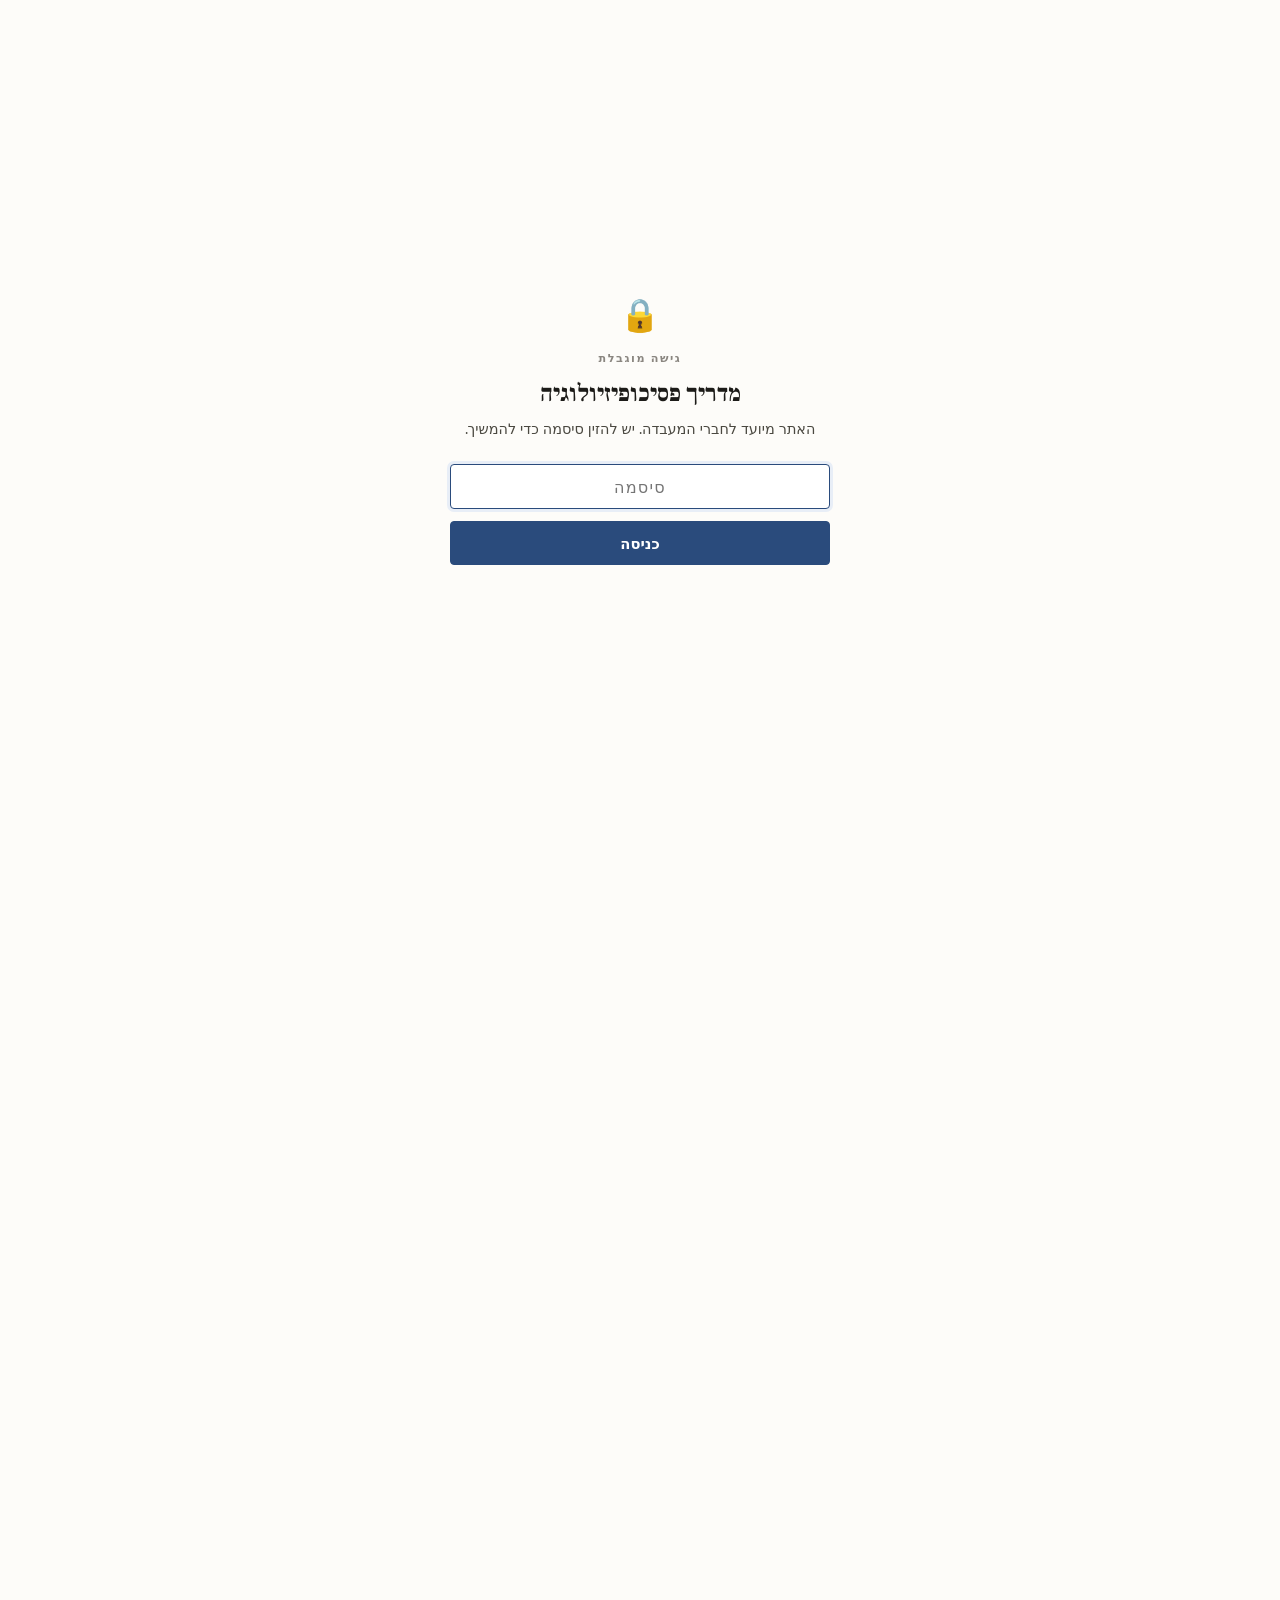
<file: index.html>
<!DOCTYPE html>
<html lang="he" dir="rtl">
<head>
  <meta charset="UTF-8">
  <meta name="viewport" content="width=device-width, initial-scale=1.0">
  <title>מדריך פסיכופיזיולוגיה | מעבדת בר-אילן</title>
  <link rel="preconnect" href="https://fonts.googleapis.com">
  <link rel="preconnect" href="https://fonts.gstatic.com" crossorigin>
  <link href="https://fonts.googleapis.com/css2?family=Frank+Ruhl+Libre:wght@300;400;500;700;900&family=Lato:wght@300;400;700&display=swap" rel="stylesheet">
  <style>
    :root {
      --bg: #FDFCF9; --bg-alt: #F5F3EE;
      --text: #1C1B18; --text-mid: #4A4840; --text-light: #8A8680;
      --accent: #2A4B7C; --accent-subtle: #E8EEF7;
      --border: #E2DDD5;
      --era-1: #8B6B3D; --era-2: #3A6B8A; --era-3: #3D6B54; --era-4: #6B4A8A;
      --font-body: 'Frank Ruhl Libre', Georgia, serif;
      --font-ui: 'Lato', system-ui, sans-serif;
    }
    *, *::before, *::after { box-sizing: border-box; margin: 0; padding: 0; }
    html { scroll-behavior: smooth; }
    body { background: var(--bg); color: var(--text); font-family: var(--font-body); font-size: 18px; line-height: 1.75; -webkit-font-smoothing: antialiased; }

    /* NAV */
    nav { position: sticky; top: 0; background: var(--bg); border-bottom: 1px solid var(--border); height: 58px; display: flex; align-items: center; z-index: 100; }
    .nav-in { max-width: 1100px; width: 100%; margin: 0 auto; padding: 0 32px; display: flex; justify-content: space-between; align-items: center; }
    .logo { font-weight: 700; font-size: 0.88rem; color: var(--text); text-decoration: none; }
    .logo em { color: var(--accent); font-style: normal; }

    /* HERO */
    .hero { max-width: 760px; margin: 80px auto 0; padding: 0 32px 72px; text-align: center; border-bottom: 1px solid var(--border); }
    .hero-tag { font-family: var(--font-ui); font-size: 0.72rem; font-weight: 700; letter-spacing: 0.14em; text-transform: uppercase; color: var(--accent); margin-bottom: 20px; display: block; }
    .hero h1 { font-size: 3rem; font-weight: 900; line-height: 1.15; margin-bottom: 24px; }
    .hero p { font-size: 1.08rem; color: var(--text-mid); max-width: 560px; margin: 0 auto 36px; line-height: 1.8; }
    .hero-cta {
      display: inline-flex; align-items: center; gap: 8px;
      background: var(--accent); color: #fff;
      font-family: var(--font-ui); font-size: 0.88rem; font-weight: 700;
      padding: 12px 26px; border-radius: 3px; text-decoration: none;
      transition: background .2s;
    }
    .hero-cta:hover { background: #1E3659; }

    /* SECTIONS GRID */
    .sections { max-width: 1100px; margin: 0 auto; padding: 72px 32px 100px; }
    .sections-lbl { font-family: var(--font-ui); font-size: 0.7rem; font-weight: 700; letter-spacing: 0.14em; text-transform: uppercase; color: var(--text-light); margin-bottom: 32px; display: block; text-align: center; }
    .cards { display: grid; grid-template-columns: repeat(3, 1fr); gap: 16px; }

    .card {
      background: var(--bg-alt); border: 1px solid var(--border);
      border-radius: 3px; padding: 28px 24px;
      text-decoration: none; color: var(--text);
      transition: border-color .2s, box-shadow .2s;
      display: flex; flex-direction: column;
      position: relative; overflow: hidden;
    }
    .card::before { content: ''; position: absolute; top: 0; right: 0; width: 4px; height: 100%; background: var(--card-color, var(--border)); }
    .card:hover { border-color: var(--accent); box-shadow: 0 2px 12px rgba(42,75,124,.08); }

    .card-num { font-family: var(--font-ui); font-size: 0.7rem; font-weight: 700; letter-spacing: 0.1em; text-transform: uppercase; color: var(--text-light); margin-bottom: 10px; }
    .card h2 { font-size: 1.05rem; font-weight: 700; margin-bottom: 10px; line-height: 1.35; }
    .card p { font-size: 0.85rem; color: var(--text-mid); line-height: 1.65; flex: 1; margin-bottom: 18px; }
    .card-link { font-family: var(--font-ui); font-size: 0.78rem; font-weight: 700; color: var(--accent); }

    /* FUNNEL VISUAL */
    .funnel { max-width: 600px; margin: 0 auto 56px; display: flex; flex-direction: column; align-items: center; gap: 0; }
    .funnel-step {
      width: 100%; padding: 14px 24px;
      background: var(--bg-alt); border: 1px solid var(--border);
      display: flex; align-items: center; gap: 14px;
      font-size: 0.92rem; font-weight: 500;
      border-radius: 3px;
      margin-bottom: 6px;
      text-align: right;
    }
    .funnel-step .f-num { font-family: var(--font-ui); font-size: 0.7rem; font-weight: 700; color: var(--text-light); min-width: 20px; }
    .funnel-arrow { font-size: 1rem; color: var(--text-light); margin: 2px 0; }

    @media (max-width: 800px) {
      .cards { grid-template-columns: 1fr; }
      .hero h1 { font-size: 2.2rem; }
      .quote-band blockquote { font-size: 1.4rem; }
    }

    /* ═══ V2 UPGRADES ═══════════════════════════════════════ */
    /* Hero entrance — fires when the page is unlocked (gate removed) */
    @keyframes v2-rise { from { opacity: 0; transform: translateY(18px); } to { opacity: 1; transform: none; } }
    html:not(.arlab-gate-locked) .hero-tag    { animation: v2-rise .7s cubic-bezier(.22,.61,.36,1) both; }
    html:not(.arlab-gate-locked) .hero h1     { animation: v2-rise .7s cubic-bezier(.22,.61,.36,1) .08s both; }
    html:not(.arlab-gate-locked) .hero p      { animation: v2-rise .7s cubic-bezier(.22,.61,.36,1) .16s both; }
    html:not(.arlab-gate-locked) .hero-signal { animation: v2-rise .7s cubic-bezier(.22,.61,.36,1) .24s both; }
    html:not(.arlab-gate-locked) .hero-cta    { animation: v2-rise .7s cubic-bezier(.22,.61,.36,1) .34s both; }

    /* Living EDA + ECG signal */
    .hero-signal { width: 100%; max-width: 540px; margin: 4px auto 30px; }
    .hero-signal svg { width: 100%; height: auto; display: block; overflow: visible; }
    .sig-base { stroke: var(--border); stroke-width: 1; }
    .sig-eda, .sig-ecg { fill: none; stroke-linecap: round; stroke-linejoin: round; stroke-dasharray: var(--len); stroke-dashoffset: var(--len); }
    .sig-eda { stroke: var(--era-3); stroke-width: 2.4; opacity: .9; }
    .sig-ecg { stroke: var(--accent); stroke-width: 2.4; }
    @keyframes v2-draw { to { stroke-dashoffset: 0; } }
    html:not(.arlab-gate-locked) .sig-eda { animation: v2-draw 2s ease-out .4s forwards; }
    html:not(.arlab-gate-locked) .sig-ecg { animation: v2-draw 2.4s ease-out .5s forwards; }
    .sig-pulse { fill: var(--accent); }
    @keyframes v2-pulse { 0%, 100% { opacity: .3; r: 3; } 50% { opacity: 1; r: 5.5; } }
    html:not(.arlab-gate-locked) .sig-pulse { animation: v2-pulse 1.7s ease-in-out 2.6s infinite; }

    /* Card icons + animated link arrow */
    .card-ico { width: 30px; height: 30px; margin-bottom: 14px; color: var(--card-color, var(--accent)); }
    .card-ico svg { width: 100%; height: 100%; display: block; }
    .card .card-link { display: inline-flex; align-items: center; gap: 5px; }
    .card .ar { display: inline-block; transition: transform .2s ease; }
    .card:hover .ar { transform: translateX(-5px); }
    .card:hover { transform: translateY(-3px); }
    .card { transition: border-color .2s, box-shadow .2s, transform .2s; }

    /* Funnel hover */
    .funnel-step { transition: border-color .2s, background .2s, transform .2s, box-shadow .2s; }
    .funnel-step:hover { border-color: var(--accent); background: var(--accent-subtle); transform: translateX(-5px); box-shadow: 0 2px 10px rgba(42,75,124,.07); }

    /* Pull-quote band */
    .quote-band { max-width: 760px; margin: 0 auto; padding: 60px 32px; text-align: center; border-top: 1px solid var(--border); }
    .quote-band blockquote { font-size: 1.85rem; font-weight: 700; line-height: 1.45; margin: 0 0 14px; }
    .quote-band blockquote .q { color: var(--accent); }
    .quote-band cite { font-family: var(--font-ui); font-style: normal; font-size: .8rem; letter-spacing: .1em; text-transform: uppercase; color: var(--text-light); }

    /* Footer */
    .site-foot { border-top: 1px solid var(--border); background: var(--bg-alt); padding: 34px 32px; text-align: center; font-family: var(--font-ui); font-size: .78rem; line-height: 1.7; color: var(--text-light); }
    .site-foot a { color: var(--accent); text-decoration: none; }
    .site-foot a:hover { text-decoration: underline; }

    @media (prefers-reduced-motion: reduce) {
      .hero-tag, .hero h1, .hero p, .hero-signal, .hero-cta { animation: none !important; }
      .sig-eda, .sig-ecg { stroke-dashoffset: 0 !important; animation: none !important; }
      .sig-pulse { animation: none !important; }
      .funnel-step:hover, .card:hover, .card:hover .ar { transform: none !important; }
    }
  </style>
  <script>try{if(sessionStorage.getItem('arlabAuth')!=='1')document.documentElement.classList.add('arlab-gate-locked')}catch(e){}</script>
  <style>html.arlab-gate-locked{overflow:hidden;background:#FDFCF9}html.arlab-gate-locked body{visibility:hidden}html.arlab-gate-locked #arlab-gate{visibility:visible}</style>
</head>
<body>
<nav>
  <div class="nav-in">
    <a href="./" class="logo">מדריך <em>פסיכופיזיולוגיה</em></a>
  </div>
</nav>

<section class="hero">
  <span class="hero-tag">מעבדה לפסיכופיזיולוגיה · אוניברסיטת בר-אילן</span>
  <h1>הגוף לא שותק<br>כשהנפש עובדת</h1>
  <p>מדריך למדדים פיזיולוגיים בפסיכולוגיה קלינית — מהיסטוריה ותאוריה, דרך EDA ו-RSA, ועד לניתוח נתונים אמיתיים מהמעבדה.</p>
  <div class="hero-signal" role="img" aria-label="איור חי של אות פעילות אלקטרודרמלית (EDA) ואות לב (ECG)">
    <svg viewBox="0 0 560 110" xmlns="http://www.w3.org/2000/svg" aria-hidden="true">
      <line class="sig-base" x1="0" y1="80" x2="560" y2="80"/>
      <path class="sig-eda" style="--len:640" d="M0,34 C46,30 78,22 120,26 C168,30 196,46 246,40 C300,33 332,16 392,26 C452,36 506,30 560,28"/>
      <path class="sig-ecg" style="--len:780" d="M0,80 L70,80 L84,80 L90,74 L96,80 L104,80 L110,86 L116,44 L122,94 L128,74 L138,80 L210,80 L224,80 L230,74 L236,80 L244,80 L250,86 L256,44 L262,94 L268,74 L278,80 L350,80 L364,80 L370,74 L376,80 L384,80 L390,86 L396,44 L402,94 L408,74 L418,80 L560,80"/>
      <circle class="sig-pulse" cx="256" cy="44" r="3"/>
    </svg>
  </div>
  <a href="./intro/" class="hero-cta">התחל מההתחלה →</a>
</section>

<div class="sections">
  <span class="sections-lbl">ששה שלבים — מהכללי לספציפי</span>

  <div class="funnel">
    <div class="funnel-step"><span class="f-num">01</span> <span>רקע והיסטוריה — מה זה פסיכופיזיולוגיה ולמה היא קיימת</span></div>
    <div class="funnel-arrow">↓</div>
    <div class="funnel-step"><span class="f-num">02</span> <span>מפת המדדים — ANS, קטגוריות, ושיקולי בחירה</span></div>
    <div class="funnel-arrow">↓</div>
    <div class="funnel-step"><span class="f-num">03</span> <span>EDA — מדריך מלא: פיזיולוגיה, איסוף, עיבוד וניתוח</span></div>
    <div class="funnel-arrow">↓</div>
    <div class="funnel-step"><span class="f-num">04</span> <span>ECG & RSA — מדריך מלא: R-peaks, HRV, ויסות</span></div>
    <div class="funnel-arrow">↓</div>
    <div class="funnel-step"><span class="f-num">05</span> <span>ניתוח מקרה — נתונים אמיתיים, שלב אחר שלב</span></div>
    <div class="funnel-arrow">↓</div>
    <div class="funnel-step"><span class="f-num">06</span> <span>משאבים — פרוטוקולים, קוד R, קישורים</span></div>
  </div>

  <div class="cards">
    <a href="./intro/" class="card" style="--card-color: var(--era-1)">
      <span class="card-ico" aria-hidden="true"><svg viewBox="0 0 24 24" fill="none" stroke="currentColor" stroke-width="1.6" stroke-linecap="round" stroke-linejoin="round"><path d="M12 6c-2-1.3-4.6-1.8-7-1.5v12c2.4-.3 5 .2 7 1.5 2-1.3 4.6-1.8 7-1.5v-12c-2.4-.3-5 .2-7 1.5z"/><path d="M12 6v12"/></svg></span>
      <div class="card-num">Section 1 · מבוא</div>
      <h2>רקע ועולם המחקר</h2>
      <p>היסטוריה, הגדרות, למה למדוד את הגוף, הקשר לסכמה תרפיה, ואתגרים ומגבלות.</p>
      <span class="card-link">קרא עכשיו <span class="ar">←</span></span>
    </a>
    <a href="./measures/" class="card" style="--card-color: var(--era-2)">
      <span class="card-ico" aria-hidden="true"><svg viewBox="0 0 24 24" fill="none" stroke="currentColor" stroke-width="1.6" stroke-linecap="round" stroke-linejoin="round"><path d="M9 4 3 6v14l6-2 6 2 6-2V4l-6 2-6-2z"/><path d="M9 4v14M15 6v14"/></svg></span>
      <div class="card-num">Section 2 · מדדים</div>
      <h2>מפת המדדים הפיזיולוגיים</h2>
      <p>מערכת העצבים האוטונומית, כרטיסי מדדים אינטראקטיביים, ושיקולי בחירת מדד.</p>
      <span class="card-link">בקרוב</span>
    </a>
    <a href="./eda/" class="card" style="--card-color: var(--era-3)">
      <span class="card-ico" aria-hidden="true"><svg viewBox="0 0 24 24" fill="none" stroke="currentColor" stroke-width="1.6" stroke-linecap="round" stroke-linejoin="round"><path d="M12 3s6 6.6 6 11a6 6 0 0 1-12 0c0-4.4 6-11 6-11z"/><path d="M9.5 13c.6 1.6 2.4 2.4 4 1.9"/></svg></span>
      <div class="card-num">Section 3 · EDA</div>
      <h2>פעילות אלקטרודרמלית</h2>
      <p>בסיס פיזיולוגי, SCL/SCR, פרוטוקול הצבה, עיבוד בR וניתוח — מדריך מלא.</p>
      <span class="card-link">בקרוב</span>
    </a>
    <a href="./ecg-rsa/" class="card" style="--card-color: var(--era-4)">
      <span class="card-ico" aria-hidden="true"><svg viewBox="0 0 24 24" fill="none" stroke="currentColor" stroke-width="1.6" stroke-linecap="round" stroke-linejoin="round"><path d="M12 20S4 14.5 4 9a4.5 4.5 0 0 1 8-2.8A4.5 4.5 0 0 1 20 9c0 .5-.06 1-.18 1.45"/><path d="M11 11h3l1.4-2.4L17.4 14l1.3-2h3.3"/></svg></span>
      <div class="card-num">Section 4 · ECG & RSA</div>
      <h2>קצב לב ו-RSA</h2>
      <p>מה-ECG ל-HRV ל-RSA: R-peaks, polyvagal theory, ויסות, ניתוח בR.</p>
      <span class="card-link">בקרוב</span>
    </a>
    <a href="./case-study/" class="card" style="--card-color: var(--era-1)">
      <span class="card-ico" aria-hidden="true"><svg viewBox="0 0 24 24" fill="none" stroke="currentColor" stroke-width="1.6" stroke-linecap="round" stroke-linejoin="round"><circle cx="10.5" cy="10.5" r="6.5"/><path d="M20.5 20.5 16 16"/><path d="M7.5 11l1.6-2.2 1.6 3 1.6-2.2"/></svg></span>
      <div class="card-num">Section 5 · מקרה</div>
      <h2>ניתוח מקרה: נתונים אמיתיים</h2>
      <p>נתוני EDA ו-RSA אמיתיים מהמעבדה — עיבוד, ויזואליזציה ופרשנות שלב אחר שלב.</p>
      <span class="card-link">בקרוב</span>
    </a>
    <a href="./resources/" class="card" style="--card-color: var(--era-2)">
      <span class="card-ico" aria-hidden="true"><svg viewBox="0 0 24 24" fill="none" stroke="currentColor" stroke-width="1.6" stroke-linecap="round" stroke-linejoin="round"><path d="M3 7a2 2 0 0 1 2-2h3.6l2 2H19a2 2 0 0 1 2 2v8a2 2 0 0 1-2 2H5a2 2 0 0 1-2-2V7z"/><path d="M12 11v5M9.5 13.5h5"/></svg></span>
      <div class="card-num">Section 6 · משאבים</div>
      <h2>פרוטוקולים, קוד ומקורות</h2>
      <p>צ'קליסטים להורדה, R scripts מוכנים, ביבליוגרפיה מוסברת וקישורים חיצוניים.</p>
      <span class="card-link">בקרוב</span>
    </a>
  </div>
</div>

<section class="quote-band">
  <blockquote>הגוף <span class="q">בפעולה</span>, לא הגוף בזיכרון.</blockquote>
  <cite>העיקרון שמנחה את המדריך</cite>
</section>

<footer class="site-foot">
  מדריך פסיכופיזיולוגיה · מעבדה לפסיכופיזיולוגיה, אוניברסיטת בר-אילן<br>
  משאב לימוד פנימי · <a href="./intro/">התחל מההתחלה ←</a>
</footer>

<script src="js/enhance.js"></script>
<script src="js/gate.js"></script>
</body>
</html>
</file>
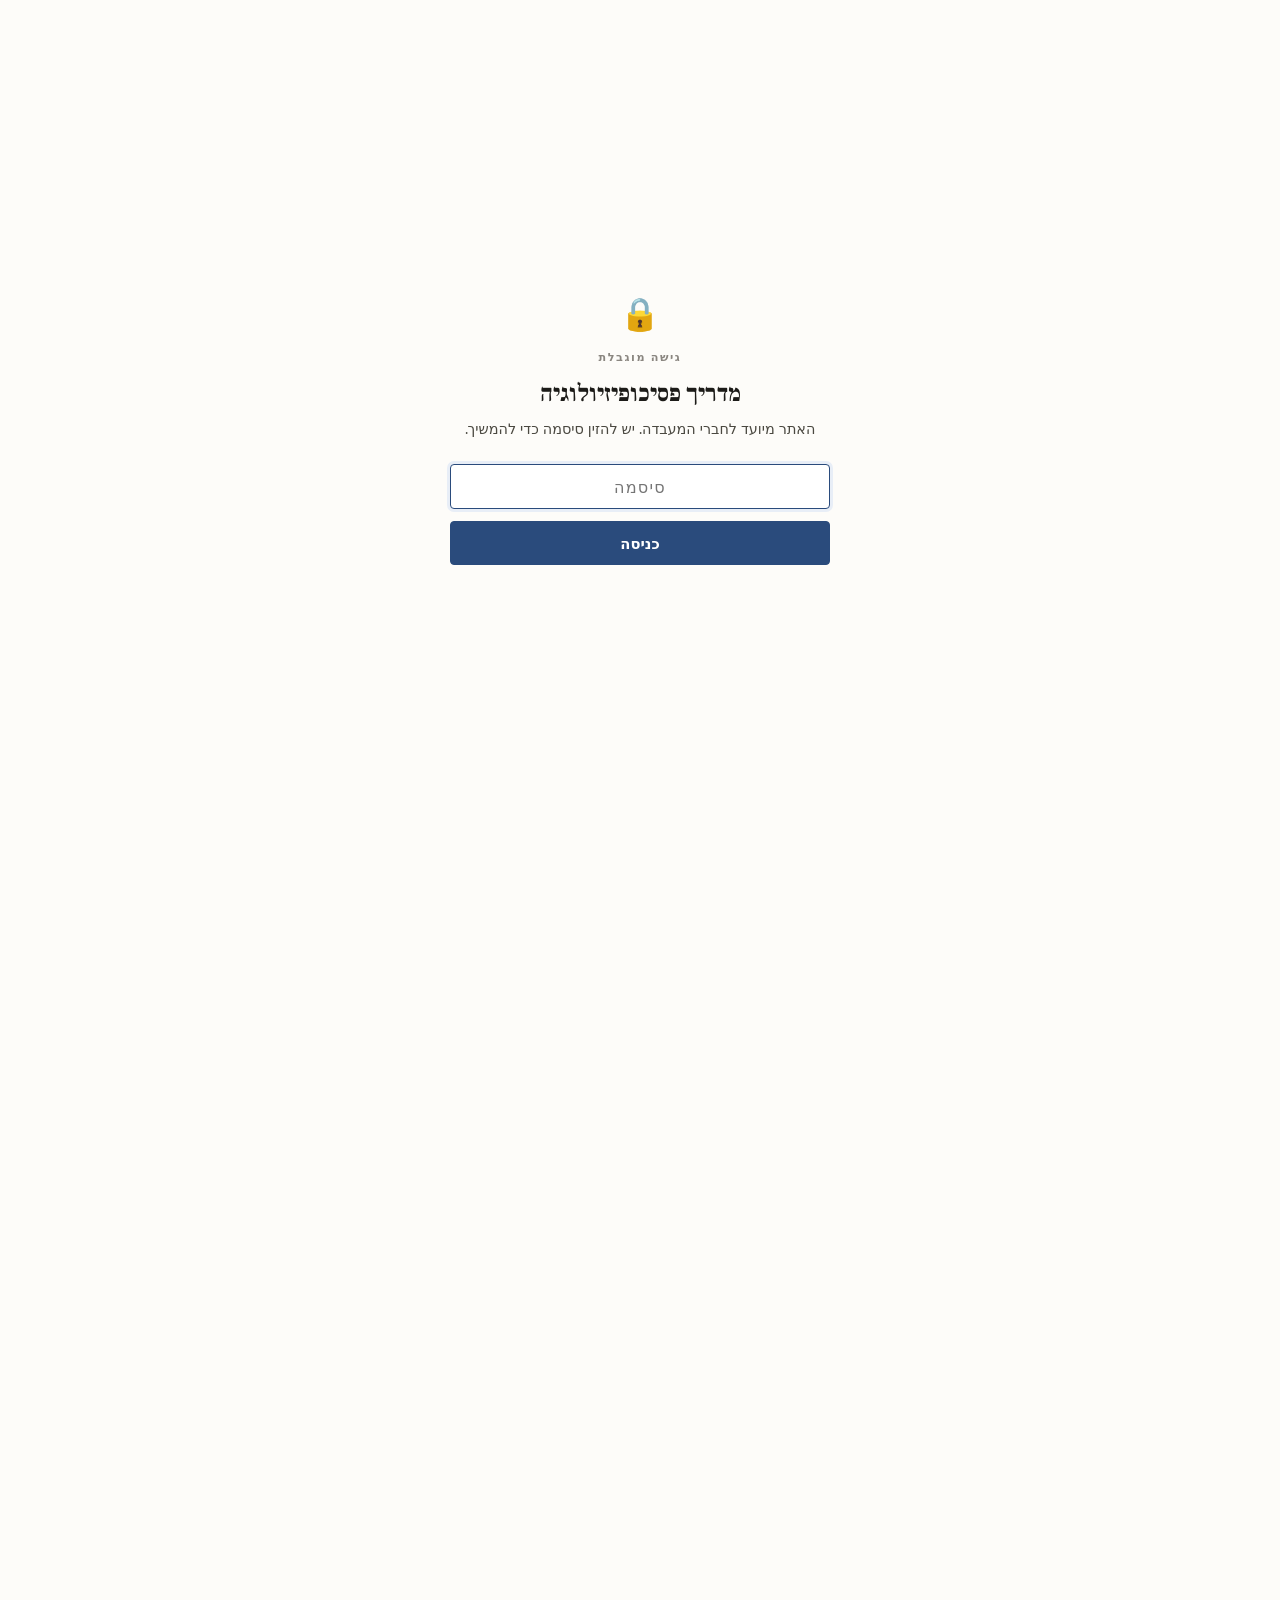
<file: case-study/index.html>
<!DOCTYPE html>
<html lang="he" dir="rtl">
<head>
  <meta charset="UTF-8">
  <meta name="viewport" content="width=device-width, initial-scale=1.0">
  <title>ניתוח מקרה — נתונים אמיתיים | Section 5</title>
  <link rel="preconnect" href="https://fonts.googleapis.com">
  <link rel="preconnect" href="https://fonts.gstatic.com" crossorigin>
  <link href="https://fonts.googleapis.com/css2?family=Frank+Ruhl+Libre:wght@300;400;500;700;900&family=Lato:wght@0,300;0,400;0,700&display=swap" rel="stylesheet">
  <link rel="stylesheet" href="../css/shared.css">
  <style>
    .sk-banner {
      display: flex; align-items: center; gap: 12px;
      background: #FFF6EE; border: 1px solid #DFC49A;
      border-right: 4px solid var(--era-1);
      padding: 14px 20px; border-radius: 0 3px 3px 0;
      margin-bottom: 16px;
    }
    .sk-banner p { font-family: var(--font-ui); font-size: 0.85rem; color: #6A4820; margin: 0; line-height: 1.5; }
    .sk-banner strong { color: #4A2C08; }

    .data-notice {
      background: var(--bg-alt); border: 1px solid var(--border);
      border-radius: 3px; padding: 20px 24px; margin-bottom: 40px;
      font-family: var(--font-ui); font-size: 0.84rem; color: var(--text-mid);
      line-height: 1.65;
    }
    .data-notice strong { color: var(--text); display: block; margin-bottom: 6px; font-size: 0.88rem; }

    .sk-grid { display: flex; flex-direction: column; gap: 14px; margin-bottom: 56px; }
    .sk-card { border: 1.5px dashed var(--border-strong); border-radius: 4px; padding: 22px 24px; background: var(--bg-alt); }
    .sk-card-head { display: flex; align-items: baseline; gap: 12px; margin-bottom: 10px; }
    .sk-num { font-family: var(--font-ui); font-size: 0.72rem; font-weight: 700; color: var(--text-light); background: var(--border); padding: 2px 8px; border-radius: 2px; flex-shrink: 0; }
    .sk-title { font-size: 1.05rem; font-weight: 700; color: var(--text); flex: 1; }
    .sk-badge { font-family: var(--font-ui); font-size: 0.65rem; font-weight: 700; letter-spacing: 0.08em; text-transform: uppercase; color: var(--text-light); border: 1px solid var(--border-strong); padding: 2px 8px; border-radius: 2px; flex-shrink: 0; }
    .sk-desc { font-size: 0.9rem; color: var(--text-mid); margin-bottom: 12px; line-height: 1.65; }
    .sk-topics { list-style: none; padding: 0; display: flex; flex-direction: column; gap: 5px; }
    .sk-topics li { font-family: var(--font-ui); font-size: 0.82rem; color: var(--text-light); padding-right: 14px; position: relative; }
    .sk-topics li::before { content: '·'; position: absolute; right: 0; color: var(--border-strong); }
  </style>
  <script>try{if(sessionStorage.getItem('arlabAuth')!=='1')document.documentElement.classList.add('arlab-gate-locked')}catch(e){}</script>
  <style>html.arlab-gate-locked{overflow:hidden;background:#FDFCF9}html.arlab-gate-locked body{visibility:hidden}html.arlab-gate-locked #arlab-gate{visibility:visible}</style>
</head>
<body>

<nav class="site-nav">
  <div class="nav-inner">
    <a href="../" class="site-title">מדריך <em>פסיכופיזיולוגיה</em></a>
    <ul class="nav-links">
      <li><a href="../intro/">מבוא</a></li>
      <li><a href="../measures/">מדדים</a></li>
      <li><a href="../eda/">EDA</a></li>
      <li><a href="../ecg-rsa/">ECG &amp; RSA</a></li>
      <li><a href="../case-study/" class="here">ניתוח מקרה</a></li>
      <li><a href="../resources/">משאבים</a></li>
    </ul>
  </div>
</nav>
<div id="rp"></div>

<div class="wrap">
  <aside class="sidebar">
    <div class="sidebar-inner">
      <div class="sb-label">בסקשן זה</div>
      <ul class="toc">
        <li><a href="#experiment"><span class="toc-n">5.1</span>הניסוי והנבדק</a></li>
        <li><a href="#eda-raw"><span class="toc-n">5.2</span>EDA — מגולמי לניתוח</a></li>
        <li><a href="#rsa-raw"><span class="toc-n">5.3</span>RSA — מ-IBI לספקטרום</a></li>
        <li><a href="#combined"><span class="toc-n">5.4</span>שילוב המדדים</a></li>
        <li><a href="#conclusion"><span class="toc-n">5.5</span>חזרה לשאלת המחקר</a></li>
      </ul>
      <div class="sec-prog">
        <div class="prog-lbl">Section 5 מתוך 6</div>
        <div class="dots">
          <div class="dot"></div><div class="dot"></div><div class="dot"></div><div class="dot"></div>
          <div class="dot on"></div>
          <div class="dot"></div>
        </div>
      </div>
    </div>
  </aside>

  <main class="content">
    <header class="sec-head">
      <span class="sec-tag">Section 5 · ניתוח מקרה</span>
      <h1>נתונים אמיתיים<br><span style="font-weight:300;font-size:0.75em;">EDA ו-RSA — שלב אחר שלב</span></h1>
      <p class="sec-intro">כאן התיאוריה פוגשת את המציאות. נבדק אמיתי, ניסוי אמיתי — ניתוח מלא של EDA ו-RSA מהאות הגולמי ועד לפרשנות.</p>
    </header>

    <div class="sk-banner">
      <span>🔬</span>
      <p><strong>ממתין לנתונים.</strong> מבנה הסקשן מוכן — יאוכלס בנתונים אמיתיים מהמעבדה כשיהיו זמינים.</p>
    </div>

    <div class="data-notice">
      <strong>מה נדרש למילוי הסקשן הזה</strong>
      קובץ EDA גולמי + קובץ ECG גולמי מניסוי מהמעבדה, לצד תיאור הפרדיגמה (מה הנבדק עשה, מה היו הגירויים, כמה בלוקים). הסקשן יבנה סביב הנתונים האמיתיים — לא נתונים מדומים.
    </div>

    <div class="sk-grid">

      <div class="sk-card" id="experiment">
        <div class="sk-card-head">
          <span class="sk-num">5.1</span>
          <span class="sk-title">הניסוי והנבדק — הקשר ופרדיגמה</span>
          <span class="sk-badge">ממתין לנתונים</span>
        </div>
        <p class="sk-desc">תיאור קצר של הניסוי: מה רצינו לבדוק, מה הנבדק עשה, מה היו הגירויים. ההקשר שמאפשר לפרש את הנתונים.</p>
        <ul class="sk-topics">
          <li>שאלת המחקר של הניסוי הספציפי</li>
          <li>תיאור הפרדיגמה: בלוקים, גירויים, תזמון</li>
          <li>פרטי הנבדק הרלוונטיים (ללא מידע מזהה)</li>
          <li>מה מדדנו ובאיזה ציוד</li>
        </ul>
      </div>

      <div class="sk-card" id="eda-raw">
        <div class="sk-card-head">
          <span class="sk-num">5.2</span>
          <span class="sk-title">EDA — מהאות הגולמי לניתוח</span>
          <span class="sk-badge">ממתין לנתונים</span>
        </div>
        <p class="sk-desc">הנבדק האמיתי: גרף EDA גולמי, תהליך הניקוי, זיהוי הגירויים על האות, וחישוב המדדים — עם הסברים על כל החלטה.</p>
        <ul class="sk-topics">
          <li>גרף: האות הגולמי עם markers לגירויים</li>
          <li>תהליך הניקוי: מה הוצא ולמה</li>
          <li>גרף: האות לאחר עיבוד</li>
          <li>חישוב SCL, SCR count, SCR amplitude לכל בלוק</li>
          <li>הקוד המלא ב-R עם הסבר</li>
        </ul>
      </div>

      <div class="sk-card" id="rsa-raw">
        <div class="sk-card-head">
          <span class="sk-num">5.3</span>
          <span class="sk-title">RSA — מה-IBI לספקטרום</span>
          <span class="sk-badge">ממתין לנתונים</span>
        </div>
        <p class="sk-desc">אותו נבדק: גרף ECG גולמי, R-peak detection, בניית IBI series, ניתוח ספקטרום, וחישוב RSA — עם הסברים על כל שלב.</p>
        <ul class="sk-topics">
          <li>גרף: ECG גולמי עם R-peaks מסומנים</li>
          <li>IBI series: גרף הסדרה הזמנית</li>
          <li>Power spectrum: גרף LF/HF</li>
          <li>ערכי RMSSD ו-HF-HRV לכל בלוק</li>
          <li>הקוד המלא ב-R עם הסבר</li>
        </ul>
      </div>

      <div class="sk-card" id="combined">
        <div class="sk-card-head">
          <span class="sk-num">5.4</span>
          <span class="sk-title">שילוב המדדים — מה כל אחד מוסיף?</span>
          <span class="sk-badge">ממתין לנתונים</span>
        </div>
        <p class="sk-desc">כשיש גם EDA וגם RSA — איך קוראים אותם יחד? מה קורה כשהם מספרים סיפורים שונים? דיון בפרשנות המשולבת.</p>
        <ul class="sk-topics">
          <li>גרף: EDA ו-RSA לאורך הניסוי — ציר זמן משולב</li>
          <li>פרשנות: בלוקים שבהם שניהם עולים — מה זה אומר?</li>
          <li>פרשנות: בלוקים שבהם הם מנוגדים — מה זה אומר?</li>
          <li>מגבלות הפרשנות המשולבת</li>
        </ul>
      </div>

      <div class="sk-card" id="conclusion">
        <div class="sk-card-head">
          <span class="sk-num">5.5</span>
          <span class="sk-title">חזרה לשאלת המחקר</span>
          <span class="sk-badge">ממתין לנתונים</span>
        </div>
        <p class="sk-desc">הנתונים בחזרה לשאלה: מה הנתונים של הנבדק הזה אומרים על השאלה המחקרית? מה ניתן להסיק ומה לא? גשר מהמקרה הבודד לרמת הקבוצה.</p>
        <ul class="sk-topics">
          <li>ענינו על שאלת המחקר? כן / לא / חלקית — ולמה</li>
          <li>מה היה שונה עם נבדקים נוספים?</li>
          <li>מה היינו עושים אחרת בפרוטוקול?</li>
          <li>גשר: מנבדק אחד למחקר מלא</li>
        </ul>
      </div>

    </div>

    <nav class="page-nav">
      <a href="../ecg-rsa/" class="page-nav-btn prev">
        <span class="pn-arrow">→</span>
        <div><div class="pn-dir">Section הקודם</div><div class="pn-title">ECG &amp; RSA</div></div>
      </a>
      <a href="../resources/" class="page-nav-btn">
        <div><div class="pn-dir">Section הבא</div><div class="pn-title">משאבים וכלים</div></div>
        <span class="pn-arrow">←</span>
      </a>
    </nav>
  </main>
</div>

<script>
function onScroll() {
  const h = document.documentElement.scrollHeight - window.innerHeight;
  if (h > 0) document.getElementById('rp').style.transform = `scaleX(${window.scrollY / h})`;
}
window.addEventListener('scroll', onScroll, { passive: true });
</script>
<script src="../js/enhance.js"></script>
<script src="../js/gate.js"></script>
</body>
</html>
</file>
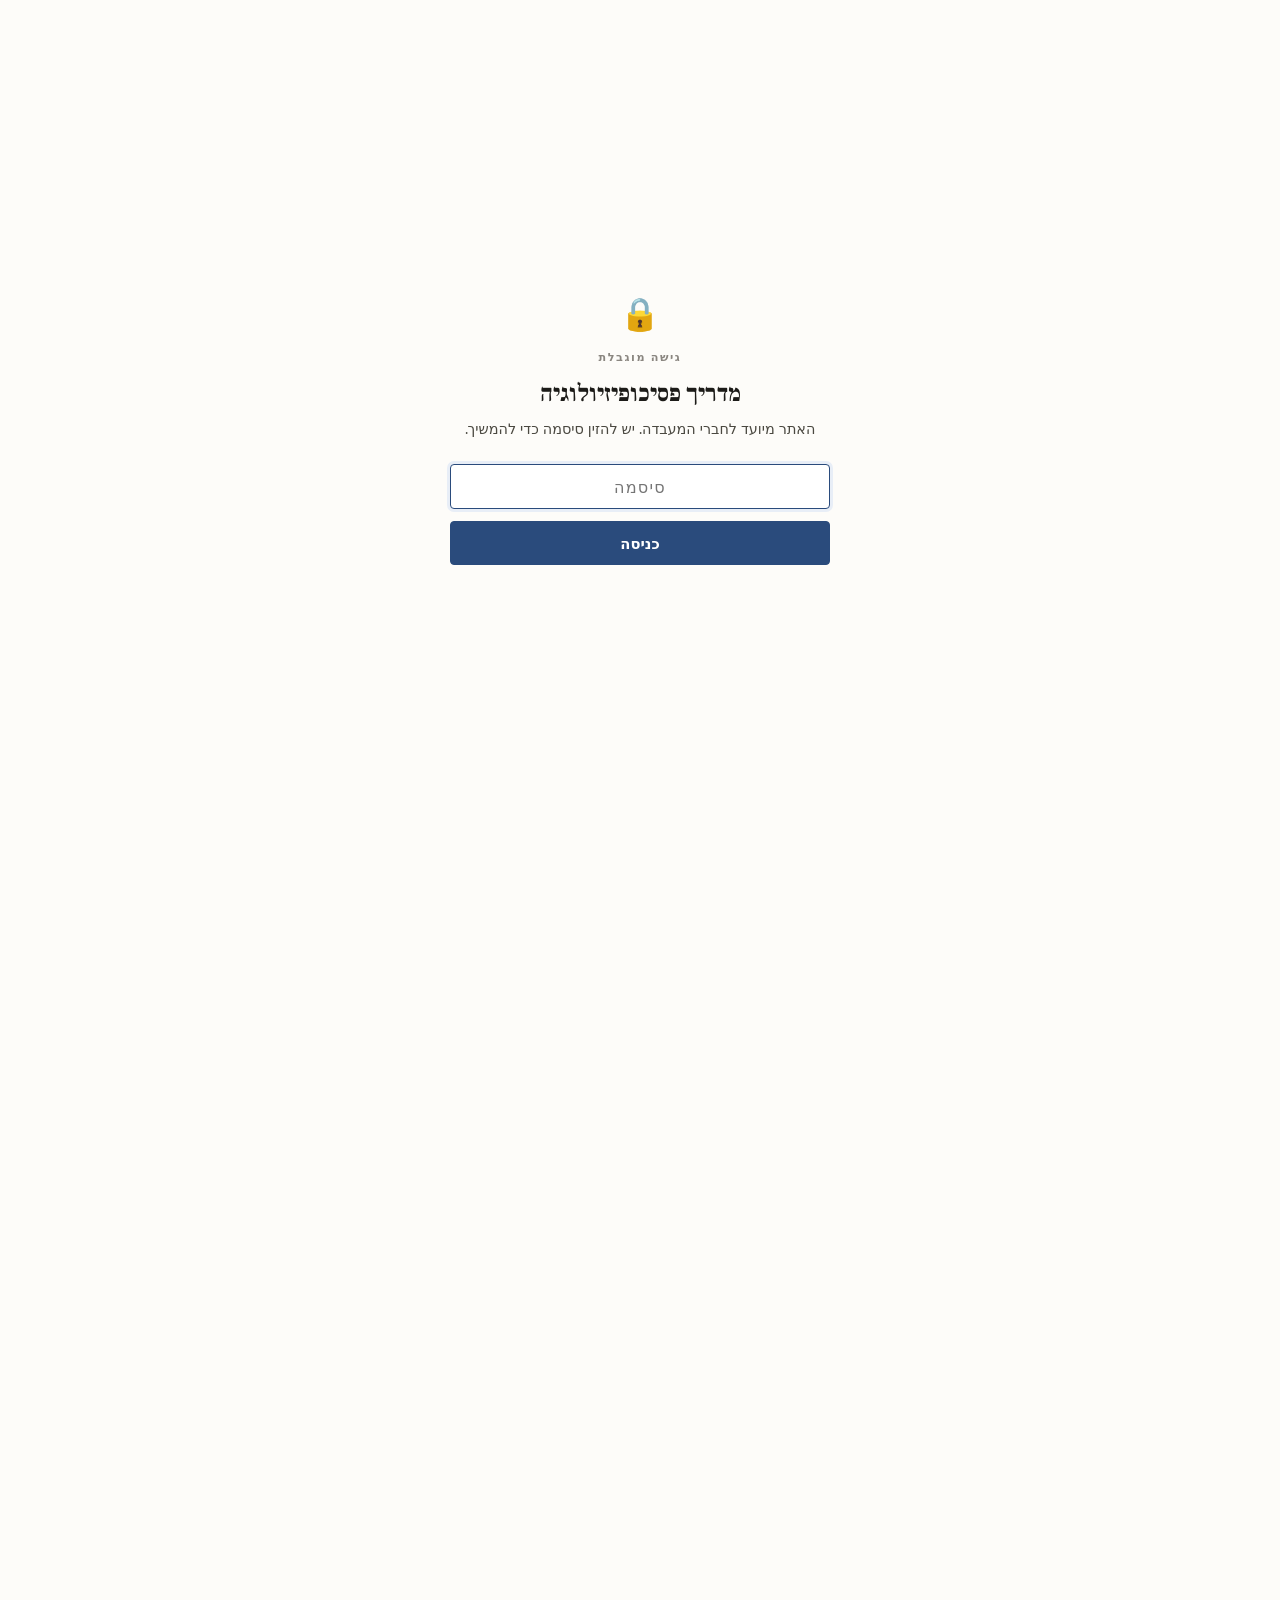
<file: ecg-rsa/index.html>
<!DOCTYPE html>
<html lang="he" dir="rtl">
<head>
  <meta charset="UTF-8">
  <meta name="viewport" content="width=device-width, initial-scale=1.0">
  <title>ECG & RSA — קצב לב וויסות וגלי | Section 4</title>
  <link rel="preconnect" href="https://fonts.googleapis.com">
  <link rel="preconnect" href="https://fonts.gstatic.com" crossorigin>
  <link href="https://fonts.googleapis.com/css2?family=Frank+Ruhl+Libre:wght@300;400;500;700;900&family=Lato:wght@0,300;0,400;0,700&display=swap" rel="stylesheet">
  <link rel="stylesheet" href="../css/shared.css">
  <style>
    .sk-banner {
      display: flex; align-items: center; gap: 12px;
      background: #F3EFF8; border: 1px solid #C5B0D8;
      border-right: 4px solid var(--era-4);
      padding: 14px 20px; border-radius: 0 3px 3px 0;
      margin-bottom: 40px;
    }
    .sk-banner p { font-family: var(--font-ui); font-size: 0.85rem; color: #4A3060; margin: 0; line-height: 1.5; }
    .sk-banner strong { color: #2E1A45; }
    .sk-grid { display: flex; flex-direction: column; gap: 14px; margin-bottom: 56px; }
    .sk-card { border: 1.5px dashed var(--border-strong); border-radius: 4px; padding: 22px 24px; background: var(--bg-alt); }
    .sk-card-head { display: flex; align-items: baseline; gap: 12px; margin-bottom: 10px; }
    .sk-num { font-family: var(--font-ui); font-size: 0.72rem; font-weight: 700; color: var(--text-light); background: var(--border); padding: 2px 8px; border-radius: 2px; flex-shrink: 0; }
    .sk-title { font-size: 1.05rem; font-weight: 700; color: var(--text); flex: 1; }
    .sk-badge { font-family: var(--font-ui); font-size: 0.65rem; font-weight: 700; letter-spacing: 0.08em; text-transform: uppercase; color: var(--text-light); border: 1px solid var(--border-strong); padding: 2px 8px; border-radius: 2px; flex-shrink: 0; }
    .sk-desc { font-size: 0.9rem; color: var(--text-mid); margin-bottom: 12px; line-height: 1.65; }
    .sk-topics { list-style: none; padding: 0; display: flex; flex-direction: column; gap: 5px; }
    .sk-topics li { font-family: var(--font-ui); font-size: 0.82rem; color: var(--text-light); padding-right: 14px; position: relative; }
    .sk-topics li::before { content: '·'; position: absolute; right: 0; color: var(--border-strong); }
  </style>
  <script>try{if(sessionStorage.getItem('arlabAuth')!=='1')document.documentElement.classList.add('arlab-gate-locked')}catch(e){}</script>
  <style>html.arlab-gate-locked{overflow:hidden;background:#FDFCF9}html.arlab-gate-locked body{visibility:hidden}html.arlab-gate-locked #arlab-gate{visibility:visible}</style>
</head>
<body>

<nav class="site-nav">
  <div class="nav-inner">
    <a href="../" class="site-title">מדריך <em>פסיכופיזיולוגיה</em></a>
    <ul class="nav-links">
      <li><a href="../intro/">מבוא</a></li>
      <li><a href="../measures/">מדדים</a></li>
      <li><a href="../eda/">EDA</a></li>
      <li><a href="../ecg-rsa/" class="here">ECG &amp; RSA</a></li>
      <li><a href="../case-study/">ניתוח מקרה</a></li>
      <li><a href="../resources/">משאבים</a></li>
    </ul>
  </div>
</nav>
<div id="rp"></div>

<div class="wrap">
  <aside class="sidebar">
    <div class="sidebar-inner">
      <div class="sb-label">בסקשן זה</div>
      <ul class="toc">
        <li><a href="#vagal"><span class="toc-n">4.1</span>Vagal Tone וויסות</a></li>
        <li><a href="#ecg-signal"><span class="toc-n">4.2</span>אות ה-ECG</a></li>
        <li><a href="#pipeline"><span class="toc-n">4.3</span>מ-ECG ל-RSA</a></li>
        <li><a href="#hrv-vs-rsa"><span class="toc-n">4.4</span>HRV מול RSA</a></li>
        <li><a href="#equipment"><span class="toc-n">4.5</span>ציוד והצבה</a></li>
        <li><a href="#processing"><span class="toc-n">4.6</span>עיבוד ובקרת איכות</a></li>
        <li><a href="#r-code"><span class="toc-n">4.7</span>ניתוח ב-R</a></li>
      </ul>
      <div class="sec-prog">
        <div class="prog-lbl">Section 4 מתוך 6</div>
        <div class="dots">
          <div class="dot"></div><div class="dot"></div><div class="dot"></div>
          <div class="dot on"></div>
          <div class="dot"></div><div class="dot"></div>
        </div>
      </div>
    </div>
  </aside>

  <main class="content">
    <header class="sec-head">
      <span class="sec-tag">Section 4 · ECG &amp; RSA</span>
      <h1>קצב הלב, HRV ו-RSA<br><span style="font-weight:300;font-size:0.75em;">מדריך מלא לוויסות וגלי</span></h1>
      <p class="sec-intro">RSA — שונות קצב הלב בתדר הנשימה — היא מדד המרכזי לפעילות ה-Vagus Nerve ולגמישות הרגשית. מהאות הגולמי ועד לניתוח ב-R.</p>
    </header>

    <div class="sk-banner">
      <span>❤️</span>
      <p><strong>סקשן זה בפיתוח.</strong> המבנה המלא מוכן — תוכן יוחלף לאחר שלב המחקר.</p>
    </div>

    <div class="sk-grid">

      <div class="sk-card" id="vagal">
        <div class="sk-card-head">
          <span class="sk-num">4.1</span>
          <span class="sk-title">Vagal Tone, Polyvagal Theory וויסות רגשי</span>
          <span class="sk-badge">מתוכנן</span>
        </div>
        <p class="sk-desc">הבסיס התיאורטי: מדוע RSA — מדד של ה-Vagus Nerve — הפך למדד המרכזי לויסות רגשי וגמישות אוטונומית. הקשר לסכמה תרפיה ולקשר בין-אישי.</p>
        <ul class="sk-topics">
          <li>Polyvagal Theory: Ventral Vagal, Sympathetic, Dorsal Vagal — סיכום מהיר</li>
          <li>Cardiac Vagal Tone: מה זה אומר ולמה RSA מודד אותו</li>
          <li>RSA כאינדיקטור לגמישות רגשית: Thayer & Lane (2000), Beauchaine (2001)</li>
          <li>RSA בהקשר קליני: חרדה, דיכאון, BPD, ורלוונטיות לסכמה תרפיה</li>
        </ul>
      </div>

      <div class="sk-card" id="ecg-signal">
        <div class="sk-card-head">
          <span class="sk-num">4.2</span>
          <span class="sk-title">אות ה-ECG — P, QRS, T</span>
          <span class="sk-badge">מתוכנן</span>
        </div>
        <p class="sk-desc">קריאת אות ECG: מה כל גל מייצג, מדוע R-peak הוא נקודת הייחוס, ואיך מהאות הגולמי מוצאים את מרווחי הזמן בין פעימות.</p>
        <ul class="sk-topics">
          <li>גל P, קומפלקס QRS, גל T — מה כל אחד מייצג פיזיולוגית</li>
          <li>R-peak: למה זה נקודת הייחוס לחישוב HRV</li>
          <li>IBI (Inter-Beat Interval): מה זה ואיך מחשבים</li>
          <li>ויזואל: ECG נורמלי עם הסברים על כל גל</li>
        </ul>
      </div>

      <div class="sk-card" id="pipeline">
        <div class="sk-card-head">
          <span class="sk-num">4.3</span>
          <span class="sk-title">הצינור האנליטי: מ-ECG ל-IBI ל-HRV ל-RSA</span>
          <span class="sk-badge">מתוכנן</span>
        </div>
        <p class="sk-desc">השלבים מהאות הגולמי ועד למדד RSA: כל שלב, ההיגיון מאחוריו, ומה יכול להשתבש בכל אחד.</p>
        <ul class="sk-topics">
          <li>שלב 1: R-peak detection — שיטות וקריטריוני איכות</li>
          <li>שלב 2: IBI series — בניית סדרת הזמן הבין-פעימתית</li>
          <li>שלב 3: HRV — ניתוח בתחום הזמן (RMSSD, SDNN)</li>
          <li>שלב 4: ניתוח ספקטרום — LF, HF, ו-RSA (HF component)</li>
          <li>ויזואל: דיאגרמת הצינור האנליטי</li>
        </ul>
      </div>

      <div class="sk-card" id="hrv-vs-rsa">
        <div class="sk-card-head">
          <span class="sk-num">4.4</span>
          <span class="sk-title">HRV מול RSA — מה ההבדל ומתי כל אחד?</span>
          <span class="sk-badge">מתוכנן</span>
        </div>
        <p class="sk-desc">בלבול נפוץ: HRV ו-RSA לא אותו דבר. מתי משתמשים ב-RMSSD? מתי ב-HF-HRV? מה הקשר לנשימה ולמה היא confound קריטי?</p>
        <ul class="sk-topics">
          <li>HRV (כללי) vs. RSA (ספציפי לתדר הנשימה): ההבחנה</li>
          <li>RMSSD: מדד זמן פשוט שמתאם גבוה עם RSA — מתי לשתמש</li>
          <li>HF-HRV: המדד הספקטרלי — יתרונות וחסרונות</li>
          <li>נשימה כ-confound: למה חשוב לשלוט בקצב הנשימה בפרוטוקול</li>
        </ul>
      </div>

      <div class="sk-card" id="equipment">
        <div class="sk-card-head">
          <span class="sk-num">4.5</span>
          <span class="sk-title">ציוד, הצבת אלקטרודות ו-Confounds</span>
          <span class="sk-badge">מתוכנן</span>
        </div>
        <p class="sk-desc">ECG מדיד בשיטות שונות (חזה, שורש יד, אצבע). ההבדלים בין מכשירים, הנחיות הצבה מעשיות, ומה לשלוט בו בפרוטוקול.</p>
        <ul class="sk-topics">
          <li>מכשירים: Shimmer ECG, BIOPAC, E4 (PPG בלבד) — מה ההבדלים</li>
          <li>Lead configurations: Einthoven Lead I, II, III — מתי כל אחד</li>
          <li>הכנת עור: גילוח, ניקוי, סוג ג'ל — פרוטוקול מעשי</li>
          <li>Confounds קריטיים: נשימה, תנועה, קפאין, מחזור שינה</li>
        </ul>
      </div>

      <div class="sk-card" id="processing">
        <div class="sk-card-head">
          <span class="sk-num">4.6</span>
          <span class="sk-title">עיבוד ובקרת איכות</span>
          <span class="sk-badge">מתוכנן</span>
        </div>
        <p class="sk-desc">ניקוי אות ECG, זיהוי R-peaks שגויים (ectopic beats), interpolation, וקביעת חלונות ניתוח — מה מקובל ומה שנוי במחלוקת.</p>
        <ul class="sk-topics">
          <li>זיהוי R-peaks: pan-tompkins ואלגוריתמים אחרים</li>
          <li>Ectopic beats: זיהוי ותיקון — שיטות שונות</li>
          <li>Interpolation: מתי מותר ומתי פוסל</li>
          <li>Window length: כמה זמן צריך לחישוב RSA אמין?</li>
        </ul>
      </div>

      <div class="sk-card" id="r-code">
        <div class="sk-card-head">
          <span class="sk-num">4.7</span>
          <span class="sk-title">ניתוח ב-R — קוד מוסבר שלב אחר שלב</span>
          <span class="sk-badge">מתוכנן</span>
        </div>
        <p class="sk-desc">קוד R מלא מטעינת קובץ ECG גולמי ועד לחישוב RMSSD, HF-HRV, ו-RSA. כל שורה מוסברת. מבוסס על חבילת RHRV ועל tidyverse.</p>
        <ul class="sk-topics">
          <li>ייבוא נתונים מ-Shimmer / BIOPAC / E4</li>
          <li>R-peak detection עם RHRV</li>
          <li>חישוב: RMSSD, SDNN, HF-HRV, RSA</li>
          <li>ויזואליזציה: IBI series, power spectrum, ggplot2</li>
          <li>📥 קובץ .R להורדה (יתווסף)</li>
        </ul>
      </div>

    </div>

    <nav class="page-nav">
      <a href="../eda/" class="page-nav-btn prev">
        <span class="pn-arrow">→</span>
        <div><div class="pn-dir">Section הקודם</div><div class="pn-title">EDA — פעילות אלקטרודרמלית</div></div>
      </a>
      <a href="../case-study/" class="page-nav-btn">
        <div><div class="pn-dir">Section הבא</div><div class="pn-title">ניתוח מקרה</div></div>
        <span class="pn-arrow">←</span>
      </a>
    </nav>
  </main>
</div>

<script>
function onScroll() {
  const h = document.documentElement.scrollHeight - window.innerHeight;
  if (h > 0) document.getElementById('rp').style.transform = `scaleX(${window.scrollY / h})`;
}
window.addEventListener('scroll', onScroll, { passive: true });
</script>
<script src="../js/enhance.js"></script>
<script src="../js/gate.js"></script>
</body>
</html>
</file>
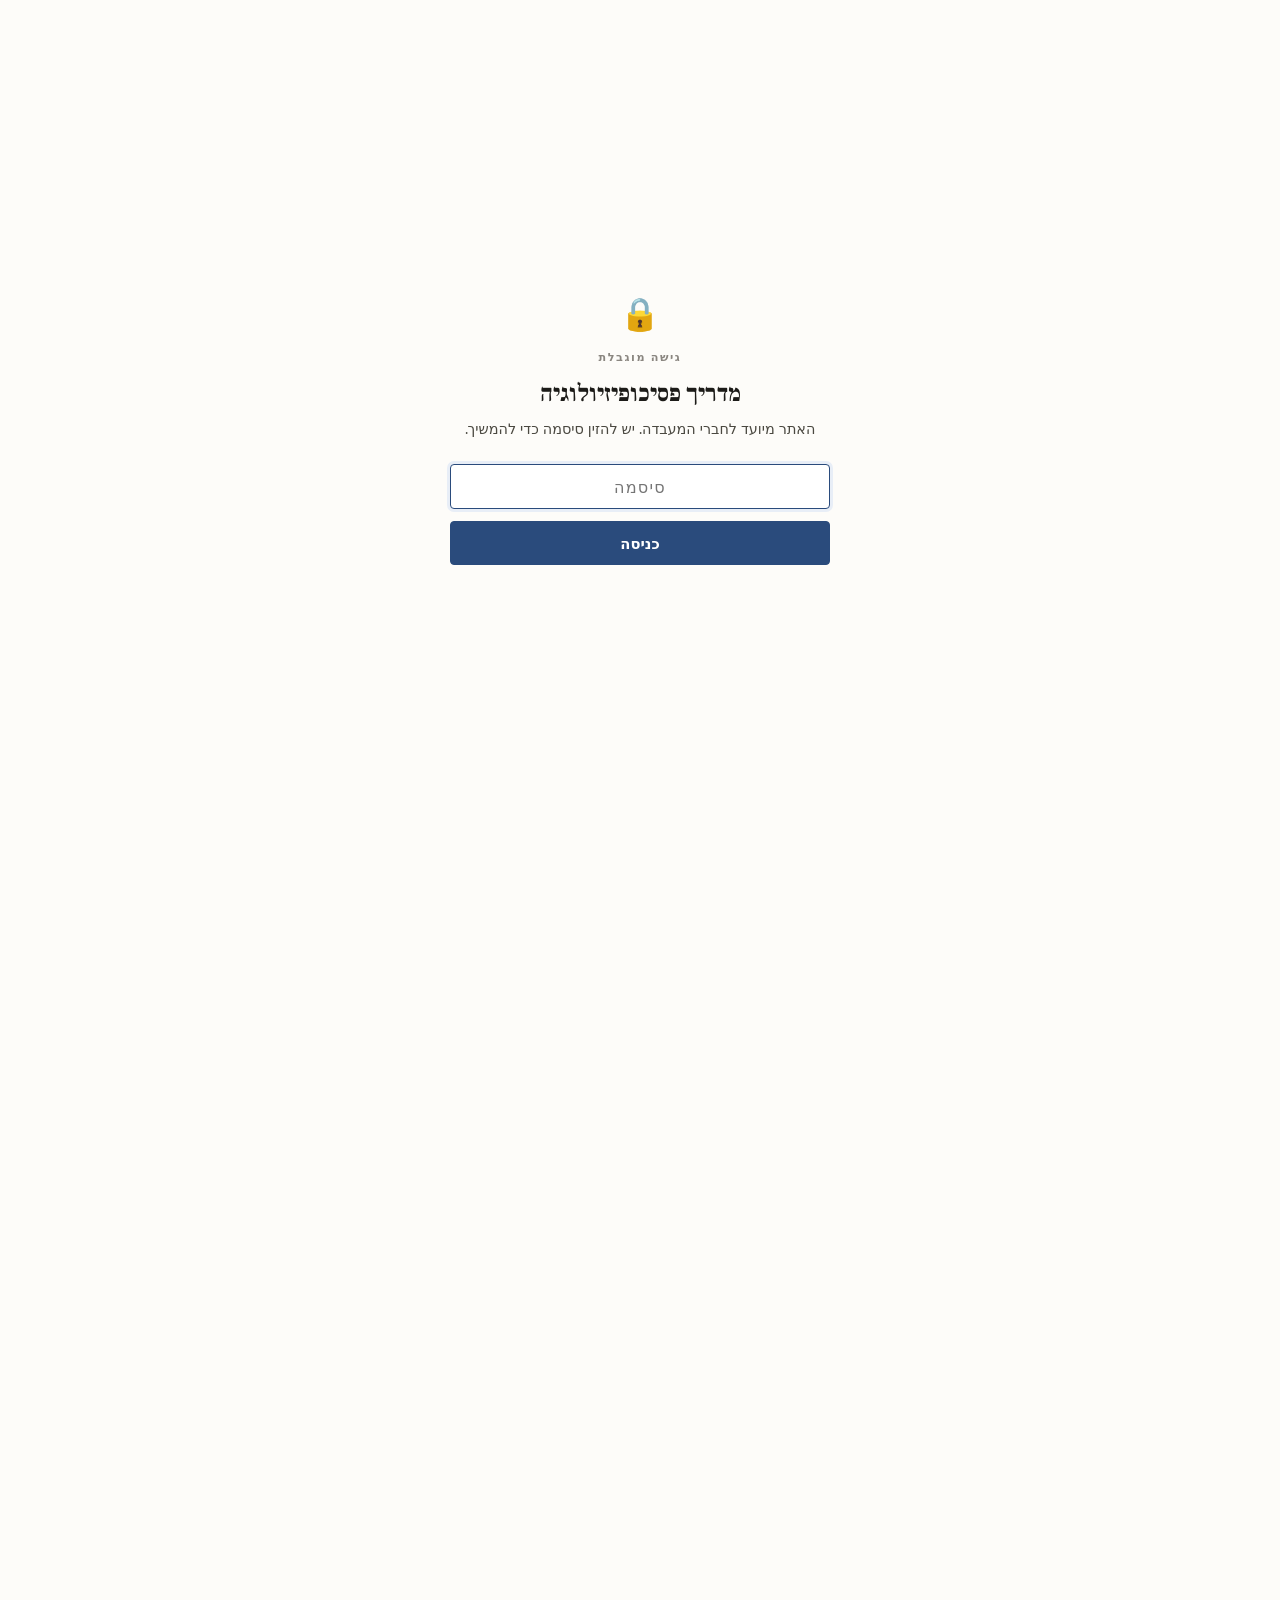
<file: eda/index.html>
<!DOCTYPE html>
<html lang="he" dir="rtl">
<head>
  <meta charset="UTF-8">
  <meta name="viewport" content="width=device-width, initial-scale=1.0">
  <title>EDA — פעילות אלקטרודרמלית | Section 3</title>
  <link rel="preconnect" href="https://fonts.googleapis.com">
  <link rel="preconnect" href="https://fonts.gstatic.com" crossorigin>
  <link href="https://fonts.googleapis.com/css2?family=Frank+Ruhl+Libre:wght@300;400;500;700;900&family=Lato:wght@0,300;0,400;0,700&display=swap" rel="stylesheet">
  <link rel="stylesheet" href="../css/shared.css">
  <style>
    .sk-banner {
      display: flex; align-items: center; gap: 12px;
      background: #EDF4EF; border: 1px solid #B0CFB8;
      border-right: 4px solid var(--era-3);
      padding: 14px 20px; border-radius: 0 3px 3px 0;
      margin-bottom: 40px;
    }
    .sk-banner-icon { font-size: 1.1rem; }
    .sk-banner p { font-family: var(--font-ui); font-size: 0.85rem; color: #2E5A3A; margin: 0; line-height: 1.5; }
    .sk-banner strong { color: #1E3A28; }
    .sk-grid { display: flex; flex-direction: column; gap: 14px; margin-bottom: 56px; }
    .sk-card {
      border: 1.5px dashed var(--border-strong);
      border-radius: 4px; padding: 22px 24px;
      background: var(--bg-alt); position: relative;
    }
    .sk-card-head { display: flex; align-items: baseline; gap: 12px; margin-bottom: 10px; }
    .sk-num {
      font-family: var(--font-ui); font-size: 0.72rem;
      font-weight: 700; color: var(--text-light);
      background: var(--border); padding: 2px 8px; border-radius: 2px; flex-shrink: 0;
    }
    .sk-title { font-size: 1.05rem; font-weight: 700; color: var(--text); flex: 1; }
    .sk-badge {
      font-family: var(--font-ui); font-size: 0.65rem; font-weight: 700;
      letter-spacing: 0.08em; text-transform: uppercase;
      color: var(--text-light); border: 1px solid var(--border-strong);
      padding: 2px 8px; border-radius: 2px; flex-shrink: 0;
    }
    .sk-desc { font-size: 0.9rem; color: var(--text-mid); margin-bottom: 12px; line-height: 1.65; }
    .sk-topics { list-style: none; padding: 0; display: flex; flex-direction: column; gap: 5px; }
    .sk-topics li {
      font-family: var(--font-ui); font-size: 0.82rem;
      color: var(--text-light); padding-right: 14px; position: relative;
    }
    .sk-topics li::before { content: '·'; position: absolute; right: 0; color: var(--border-strong); }
  </style>
  <script>try{if(sessionStorage.getItem('arlabAuth')!=='1')document.documentElement.classList.add('arlab-gate-locked')}catch(e){}</script>
  <style>html.arlab-gate-locked{overflow:hidden;background:#FDFCF9}html.arlab-gate-locked body{visibility:hidden}html.arlab-gate-locked #arlab-gate{visibility:visible}</style>
</head>
<body>

<nav class="site-nav">
  <div class="nav-inner">
    <a href="../" class="site-title">מדריך <em>פסיכופיזיולוגיה</em></a>
    <ul class="nav-links">
      <li><a href="../intro/">מבוא</a></li>
      <li><a href="../measures/">מדדים</a></li>
      <li><a href="../eda/" class="here">EDA</a></li>
      <li><a href="../ecg-rsa/">ECG &amp; RSA</a></li>
      <li><a href="../case-study/">ניתוח מקרה</a></li>
      <li><a href="../resources/">משאבים</a></li>
    </ul>
  </div>
</nav>

<div id="rp"></div>

<div class="wrap">
  <aside class="sidebar">
    <div class="sidebar-inner">
      <div class="sb-label">בסקשן זה</div>
      <ul class="toc">
        <li><a href="#physiology"><span class="toc-n">3.1</span>הבסיס הפיזיולוגי</a></li>
        <li><a href="#components"><span class="toc-n">3.2</span>רכיבי האות — SCL, SCR</a></li>
        <li><a href="#equipment"><span class="toc-n">3.3</span>ציוד ופרוטוקול הצבה</a></li>
        <li><a href="#processing"><span class="toc-n">3.4</span>עיבוד ובקרת איכות</a></li>
        <li><a href="#metrics"><span class="toc-n">3.5</span>מדדי ניתוח</a></li>
        <li><a href="#r-code"><span class="toc-n">3.6</span>ניתוח ב-R</a></li>
        <li><a href="#questions"><span class="toc-n">3.7</span>שאלות מחקר</a></li>
      </ul>
      <div class="sec-prog">
        <div class="prog-lbl">Section 3 מתוך 6</div>
        <div class="dots">
          <div class="dot"></div><div class="dot"></div>
          <div class="dot on"></div>
          <div class="dot"></div><div class="dot"></div><div class="dot"></div>
        </div>
      </div>
    </div>
  </aside>

  <main class="content">
    <header class="sec-head">
      <span class="sec-tag">Section 3 · EDA</span>
      <h1>פעילות אלקטרודרמלית<br><span style="font-weight:300;font-size:0.75em;">מדריך מלא לאיסוף, עיבוד וניתוח</span></h1>
      <p class="sec-intro">EDA — מדידת פעילות בלוטות הזיעה כמדד לעוררות סימפתטית. מהבסיס הפיזיולוגי, דרך פרוטוקול הצבה, ועד לקוד R מוכן לשימוש.</p>
    </header>

    <div class="sk-banner">
      <span class="sk-banner-icon">⚡</span>
      <p><strong>סקשן זה בפיתוח.</strong> המבנה המלא של הדפים מוכן — תוכן יוחלף לאחר שלב המחקר.</p>
    </div>

    <div class="sk-grid">

      <div class="sk-card" id="physiology">
        <div class="sk-card-head">
          <span class="sk-num">3.1</span>
          <span class="sk-title">הבסיס הפיזיולוגי של EDA</span>
          <span class="sk-badge">מתוכנן</span>
        </div>
        <p class="sk-desc">כיצד בלוטות הזיעה האקריניות, תחת שליטה סימפתטית בלבד, יוצרות שינויים בהתנגדות החשמלית של העור — ומה זה אומר פסיכולוגית.</p>
        <ul class="sk-topics">
          <li>בלוטות זיעה אקריניות: היכן, כמה, ולמה כפות הידיים רגישות יותר</li>
          <li>שרשרת SNS: טריגר מהמוח → אצטילכולין → הפרשת זיעה → שינוי מוליכות</li>
          <li>מה EDA מודד בדיוק: SCL (skin conductance level) vs. SCR (response)</li>
          <li>ויזואל: אנטומיה של בלוטת זיעה ואות EDA</li>
        </ul>
      </div>

      <div class="sk-card" id="components">
        <div class="sk-card-head">
          <span class="sk-num">3.2</span>
          <span class="sk-title">רכיבי האות — SCL, SCR, NS-SCR</span>
          <span class="sk-badge">מתוכנן</span>
        </div>
        <p class="sk-desc">פירוק האות לרכיביו: הרמה הבסיסית (SCL), גלי התגובה (SCR), ותגובות ספונטניות לא קשורות לגירוי (NS-SCR). כל רכיב מספר סיפור שונה.</p>
        <ul class="sk-topics">
          <li>SCL (Skin Conductance Level): רמת הבסיס — מה משפיע עליה ומה היא מייצגת</li>
          <li>SCR (Skin Conductance Response): גלי התגובה — latency, amplitude, recovery</li>
          <li>NS-SCR: תגובות ספונטניות — מה הן אומרות על רמת עוררות</li>
          <li>גרף: ויזואליזציה של האות ורכיביו</li>
        </ul>
      </div>

      <div class="sk-card" id="equipment">
        <div class="sk-card-head">
          <span class="sk-num">3.3</span>
          <span class="sk-title">ציוד ופרוטוקול הצבה</span>
          <span class="sk-badge">מתוכנן</span>
        </div>
        <p class="sk-desc">איך בפועל מצמידים אלקטרודות, מה ההבדל בין מכשירים שונים, ואיך נראה פרוטוקול הצבה תקין. כולל PDF פרוטוקול להורדה.</p>
        <ul class="sk-topics">
          <li>ציוד: Empatica E4, Shimmer, BIOPAC — הבדלים מעשיים</li>
          <li>אלקטרודות: גודל, סוג ג'ל, אתר הצבה (דיסטל פאלנקס מול תנאר)</li>
          <li>פרוטוקול: הכנת עור, הרגעה, baseline, הנחיות לנבדק</li>
          <li>מה לתעד: metadata חיוני לכל נבדק</li>
          <li>📥 קישור לפרוטוקול PDF להורדה (יתווסף)</li>
        </ul>
      </div>

      <div class="sk-card" id="processing">
        <div class="sk-card-head">
          <span class="sk-num">3.4</span>
          <span class="sk-title">עיבוד ובקרת איכות</span>
          <span class="sk-badge">מתוכנן</span>
        </div>
        <p class="sk-desc">מה עושים עם האות הגולמי לפני שמנתחים: פילטרים, זיהוי ארטיפקטים, החלטות על אקסקלוזיה, ומה מקובל בשדה.</p>
        <ul class="sk-topics">
          <li>Downsampling ו-lowpass filter: למה ואיך</li>
          <li>זיהוי ארטיפקטים: תנועה, שגיאות אלקטרודה, spike artifacts</li>
          <li>קריטריוני אקסקלוזיה: מה מקובל לפסול ומה לשמור</li>
          <li>Baseline correction: שיטות שונות ומתי להשתמש בכל אחת</li>
        </ul>
      </div>

      <div class="sk-card" id="metrics">
        <div class="sk-card-head">
          <span class="sk-num">3.5</span>
          <span class="sk-title">מדדי ניתוח ומשמעותם</span>
          <span class="sk-badge">מתוכנן</span>
        </div>
        <p class="sk-desc">אילו מספרים בסוף "מוציאים" מ-EDA, מה כל אחד מייצג, ולאיזו שאלת מחקר כל מדד מתאים.</p>
        <ul class="sk-topics">
          <li>Mean SCL: רמת עוררות ממוצעת בבלוק</li>
          <li>SCR count: כמה תגובות בפרק זמן — תדירות עוררות</li>
          <li>SCR amplitude: עוצמת התגובה לגירוי ספציפי</li>
          <li>Peak latency ו-recovery time: מה ניתן להסיק מהתזמון</li>
          <li>ANCOVA vs. change scores: שיקולים סטטיסטיים</li>
        </ul>
      </div>

      <div class="sk-card" id="r-code">
        <div class="sk-card-head">
          <span class="sk-num">3.6</span>
          <span class="sk-title">ניתוח ב-R — קוד מוסבר שלב אחר שלב</span>
          <span class="sk-badge">מתוכנן</span>
        </div>
        <p class="sk-desc">קוד R מלא לניתוח EDA: מטעינת קובץ גולמי ועד לטבלת תוצאות. כל שורה מוסברת. מבוסס על tidyverse + חבילות ייעודיות.</p>
        <ul class="sk-topics">
          <li>ייבוא נתונים מ-Empatica E4 / BIOPAC</li>
          <li>עיבוד: filter, epoch segmentation, artifact removal</li>
          <li>חישוב מדדים: SCL, SCR count, amplitude</li>
          <li>ויזואליזציה: ggplot2 לאות ולתוצאות</li>
          <li>📥 קובץ .R להורדה (יתווסף)</li>
        </ul>
      </div>

      <div class="sk-card" id="questions">
        <div class="sk-card-head">
          <span class="sk-num">3.7</span>
          <span class="sk-title">שאלות מחקר ודוגמאות מהספרות</span>
          <span class="sk-badge">מתוכנן</span>
        </div>
        <p class="sk-desc">איך שאלות מחקר קונקרטיות מתורגמות לניתוח EDA — דוגמאות מהספרות הפסיכופיזיולוגית ומחקר ספציפי לסכמה תרפיה ורגש.</p>
        <ul class="sk-topics">
          <li>"האם EDA גבוהה יותר בחשיפה לגירוי סכמה-רלוונטי?" — כיצד לבדוק</li>
          <li>"האם EDA מנבאת דיווח סובייקטיבי על עוררות?" — מחקרי validation</li>
          <li>דוגמאות ממחקרים על רגש ויחסים בין-אישיים</li>
          <li>תרגום לשאלת המחקר שלכם</li>
        </ul>
      </div>

    </div>

    <nav class="page-nav">
      <a href="../measures/" class="page-nav-btn prev">
        <span class="pn-arrow">→</span>
        <div><div class="pn-dir">Section הקודם</div><div class="pn-title">מפת המדדים</div></div>
      </a>
      <a href="../ecg-rsa/" class="page-nav-btn">
        <div><div class="pn-dir">Section הבא</div><div class="pn-title">ECG &amp; RSA</div></div>
        <span class="pn-arrow">←</span>
      </a>
    </nav>

  </main>
</div>

<script>
function onScroll() {
  const h = document.documentElement.scrollHeight - window.innerHeight;
  if (h > 0) document.getElementById('rp').style.transform = `scaleX(${window.scrollY / h})`;
}
window.addEventListener('scroll', onScroll, { passive: true });
</script>
<script src="../js/enhance.js"></script>
<script src="../js/gate.js"></script>
</body>
</html>
</file>
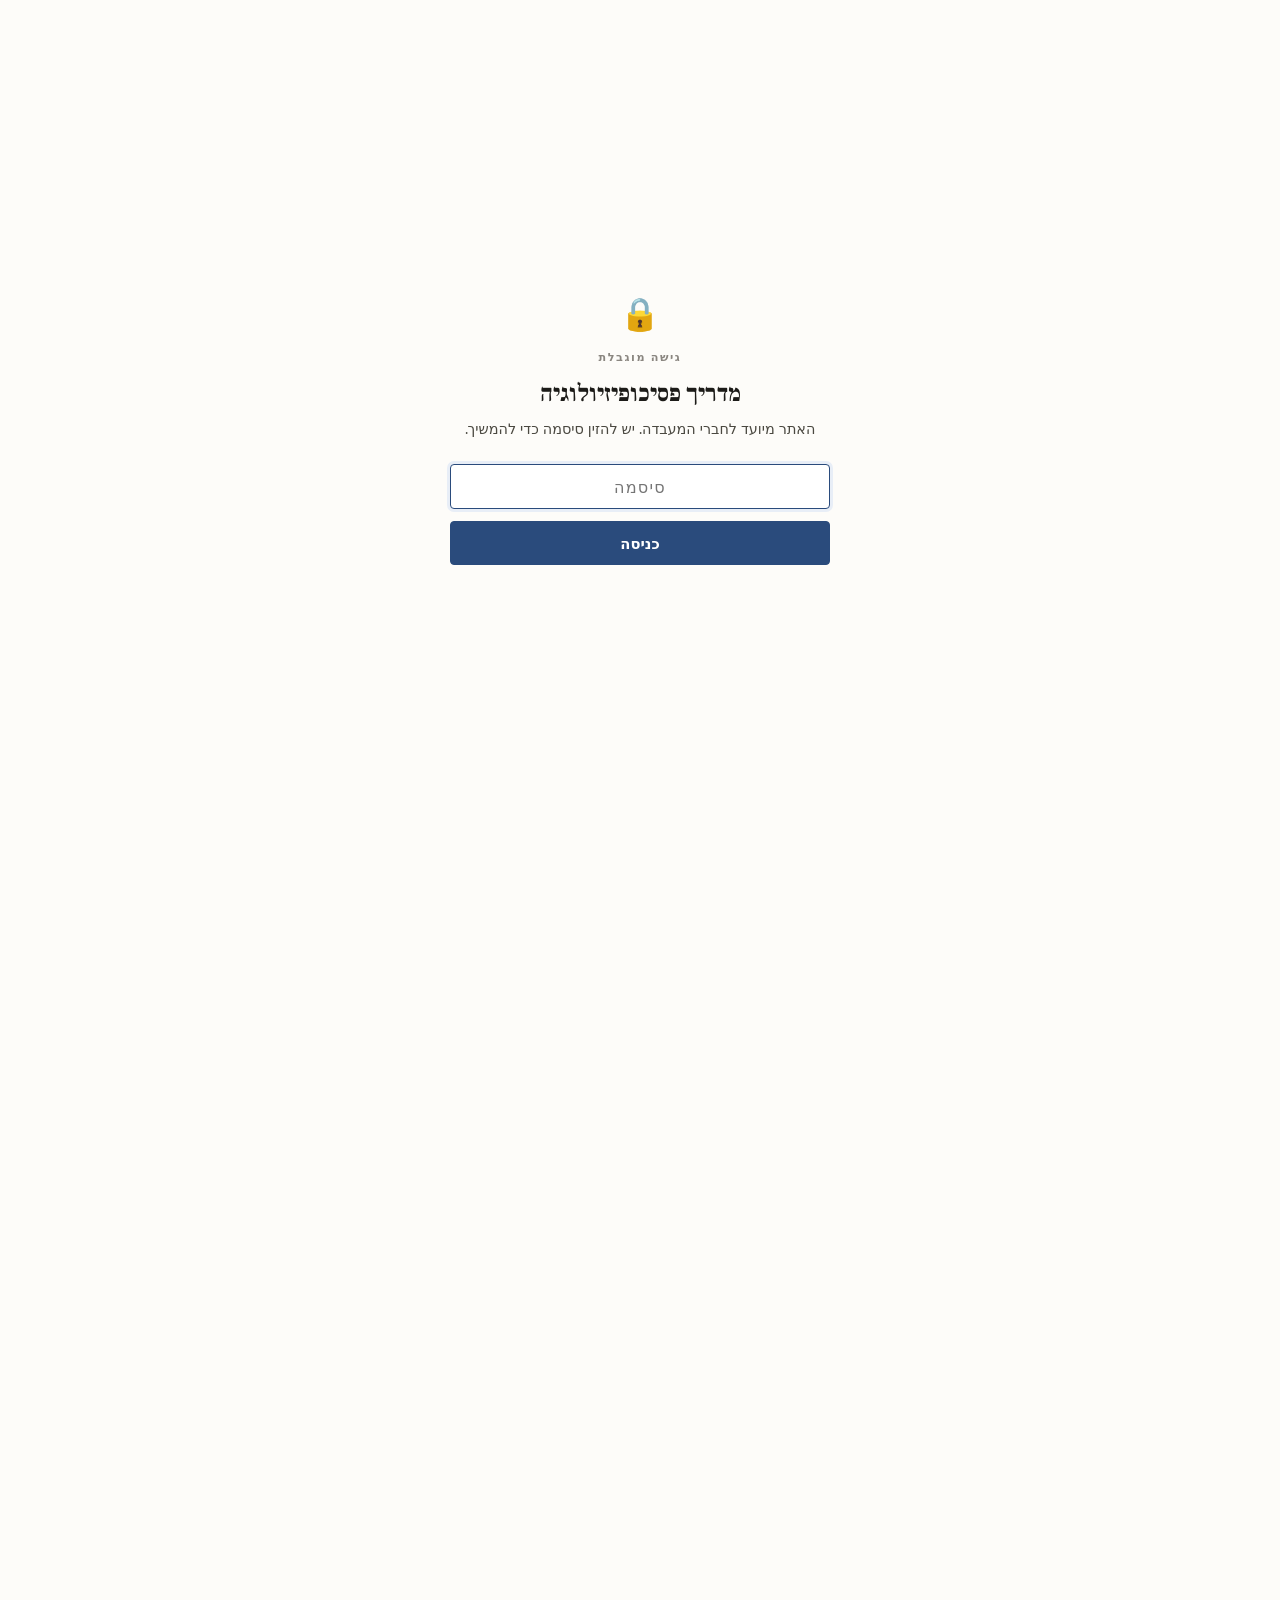
<file: measures/index.html>
<!DOCTYPE html>
<html lang="he" dir="rtl">
<head>
  <meta charset="UTF-8">
  <meta name="viewport" content="width=device-width, initial-scale=1.0">
  <title>מפת המדדים הפיזיולוגיים | Section 2</title>
  <link rel="preconnect" href="https://fonts.googleapis.com">
  <link rel="preconnect" href="https://fonts.gstatic.com" crossorigin>
  <link href="https://fonts.googleapis.com/css2?family=Frank+Ruhl+Libre:wght@300;400;500;700;900&family=Lato:wght@0,300;0,400;0,700&display=swap" rel="stylesheet">
  <link rel="stylesheet" href="../css/shared.css">
  <style>
    /* ── SKELETON STYLES ─────────────────────────── */
    .sk-banner {
      display: flex; align-items: center; gap: 12px;
      background: #FFF8EC; border: 1px solid #E8D9B0;
      border-right: 4px solid #B08D57;
      padding: 14px 20px; border-radius: 0 3px 3px 0;
      margin-bottom: 40px;
    }
    .sk-banner-icon { font-size: 1.1rem; }
    .sk-banner p {
      font-family: var(--font-ui); font-size: 0.85rem;
      color: #7A6030; margin: 0; line-height: 1.5;
    }
    .sk-banner strong { color: #5A4020; }

    .sk-grid { display: flex; flex-direction: column; gap: 14px; margin-bottom: 56px; }

    .sk-card {
      border: 1.5px dashed var(--border-strong);
      border-radius: 4px; padding: 22px 24px;
      background: var(--bg-alt);
      position: relative;
    }
    .sk-card-head { display: flex; align-items: baseline; gap: 12px; margin-bottom: 10px; }
    .sk-num {
      font-family: var(--font-ui); font-size: 0.72rem;
      font-weight: 700; color: var(--text-light);
      background: var(--border); padding: 2px 8px;
      border-radius: 2px; flex-shrink: 0;
    }
    .sk-title { font-size: 1.05rem; font-weight: 700; color: var(--text); flex: 1; }
    .sk-badge {
      font-family: var(--font-ui); font-size: 0.65rem;
      font-weight: 700; letter-spacing: 0.08em;
      text-transform: uppercase; color: var(--text-light);
      border: 1px solid var(--border-strong);
      padding: 2px 8px; border-radius: 2px; flex-shrink: 0;
    }
    .sk-desc {
      font-size: 0.9rem; color: var(--text-mid);
      margin-bottom: 12px; line-height: 1.65;
    }
    .sk-topics {
      list-style: none; padding: 0;
      display: flex; flex-direction: column; gap: 5px;
    }
    .sk-topics li {
      font-family: var(--font-ui); font-size: 0.82rem;
      color: var(--text-light);
      padding-right: 14px; position: relative;
    }
    .sk-topics li::before {
      content: '·'; position: absolute;
      right: 0; color: var(--border-strong);
    }
  </style>
  <script>try{if(sessionStorage.getItem('arlabAuth')!=='1')document.documentElement.classList.add('arlab-gate-locked')}catch(e){}</script>
  <style>html.arlab-gate-locked{overflow:hidden;background:#FDFCF9}html.arlab-gate-locked body{visibility:hidden}html.arlab-gate-locked #arlab-gate{visibility:visible}</style>
</head>
<body>

<nav class="site-nav">
  <div class="nav-inner">
    <a href="../" class="site-title">מדריך <em>פסיכופיזיולוגיה</em></a>
    <ul class="nav-links">
      <li><a href="../intro/">מבוא</a></li>
      <li><a href="../measures/" class="here">מדדים</a></li>
      <li><a href="../eda/">EDA</a></li>
      <li><a href="../ecg-rsa/">ECG &amp; RSA</a></li>
      <li><a href="../case-study/">ניתוח מקרה</a></li>
      <li><a href="../resources/">משאבים</a></li>
    </ul>
  </div>
</nav>

<div id="rp"></div>

<div class="wrap">

  <aside class="sidebar">
    <div class="sidebar-inner">
      <div class="sb-label">בסקשן זה</div>
      <ul class="toc">
        <li><a href="#ans"><span class="toc-n">2.1</span>מערכת העצבים האוטונומית</a></li>
        <li><a href="#map"><span class="toc-n">2.2</span>מפת קטגוריות המדדים</a></li>
        <li><a href="#cards"><span class="toc-n">2.3</span>כרטיסי מדדים</a></li>
        <li><a href="#choosing"><span class="toc-n">2.4</span>בחירת מדד לפי שאלה</a></li>
        <li><a href="#why-eda-rsa"><span class="toc-n">2.5</span>למה EDA ו-RSA?</a></li>
      </ul>
      <div class="sec-prog">
        <div class="prog-lbl">Section 2 מתוך 6</div>
        <div class="dots">
          <div class="dot"></div>
          <div class="dot on"></div>
          <div class="dot"></div><div class="dot"></div>
          <div class="dot"></div><div class="dot"></div>
        </div>
      </div>
    </div>
  </aside>

  <main class="content">

    <header class="sec-head">
      <span class="sec-tag">Section 2 · מדדים</span>
      <h1>מפת המדדים הפיזיולוגיים</h1>
      <p class="sec-intro">לפני שצוללים ל-EDA ול-RSA — נבין את השדה כולו. מה הגוף יכול למדוד, כיצד מדדים נבחרים, ולמה בחרנו דווקא בשניים הללו.</p>
    </header>

    <div class="sk-banner">
      <span class="sk-banner-icon">🗺</span>
      <p><strong>סקשן זה בפיתוח.</strong> המבנה המלא של הדפים מוכן — תוכן יוחלף אחרי שלב המחקר וההתאמה.</p>
    </div>

    <div class="sk-grid">

      <div class="sk-card" id="ans">
        <div class="sk-card-head">
          <span class="sk-num">2.1</span>
          <span class="sk-title">מערכת העצבים האוטונומית</span>
          <span class="sk-badge">מתוכנן</span>
        </div>
        <p class="sk-desc">ויזואל אנטומי אינטראקטיבי של SNS מול PNS, הסבר תפקודי, וחיבור ישיר למדדים שנמדוד. ללא הבנת ה-ANS אי אפשר להבין למה EDA ו-RSA מגיבים כפי שהם מגיבים.</p>
        <ul class="sk-topics">
          <li>SNS — הסימפתטי: מבנה, "fight-or-flight" ו-EDA</li>
          <li>PNS — הפרה-סימפתטי: Vagus Nerve ותפקידו ב-RSA</li>
          <li>איזון אוטונומי: מה זה אומר ולמה זה חשוב לוויסות רגשי</li>
          <li>ויזואל: דיאגרמה אינטראקטיבית של SNS/PNS</li>
        </ul>
      </div>

      <div class="sk-card" id="map">
        <div class="sk-card-head">
          <span class="sk-num">2.2</span>
          <span class="sk-title">מפת קטגוריות המדדים</span>
          <span class="sk-badge">מתוכנן</span>
        </div>
        <p class="sk-desc">סקירה של כל הקטגוריות הגדולות של מדדים פיזיולוגיים — לא כדי ללמוד אותם לעומק, אלא כדי לדעת "מה קיים" ומה הבחירות האפשריות בעיצוב מחקר.</p>
        <ul class="sk-topics">
          <li>מדדים אלקטרודרמליים (EDA, GSR)</li>
          <li>מדדים קרדיווסקולריים (ECG, PPG, לחץ דם)</li>
          <li>מדדים נשימתיים (קצב נשימה, RSP)</li>
          <li>מדדים שריריים (EMG — פנים, גוף)</li>
          <li>מדדים הורמונליים (קורטיזול, אוקסיטוצין)</li>
          <li>מדדים פריפריאליים נוספים (טמפרטורה, PPG)</li>
        </ul>
      </div>

      <div class="sk-card" id="cards">
        <div class="sk-card-head">
          <span class="sk-num">2.3</span>
          <span class="sk-title">כרטיסי מדדים — סקירה אינטראקטיבית</span>
          <span class="sk-badge">מתוכנן</span>
        </div>
        <p class="sk-desc">רכיב אינטראקטיבי: לחיצה על מדד פותחת כרטיס עם מה הוא מודד, מה הפרשנות, מה הציוד, ומה הנסיבות בהן הוא מועדף.</p>
        <ul class="sk-topics">
          <li>כרטיס EDA: מה, מדוע, מתי</li>
          <li>כרטיס HRV/RSA: מה, מדוע, מתי</li>
          <li>כרטיס EMG: שימושים קליניים ומחקריים</li>
          <li>כרטיס נשימה: confound או מדד עצמאי?</li>
        </ul>
      </div>

      <div class="sk-card" id="choosing">
        <div class="sk-card-head">
          <span class="sk-num">2.4</span>
          <span class="sk-title">בחירת מדד לפי שאלת המחקר</span>
          <span class="sk-badge">מתוכנן</span>
        </div>
        <p class="sk-desc">עץ החלטות מעשי: מה השאלה שלך → איזה מדד מתאים → מדוע. מבוסס על הבחנות תיאורטיות ועל שיקולים מעשיים של ציוד, זמן וסביבת מחקר.</p>
        <ul class="sk-topics">
          <li>"אני רוצה למדוד עוררות רגשית" → EDA</li>
          <li>"אני רוצה למדוד ויסות/גמישות" → RSA/HRV</li>
          <li>"אני רוצה למדוד מתח שרירי ספציפי" → EMG</li>
          <li>שאלות על multi-modal: מתי כדאי לשלב מדדים?</li>
        </ul>
      </div>

      <div class="sk-card" id="why-eda-rsa">
        <div class="sk-card-head">
          <span class="sk-num">2.5</span>
          <span class="sk-title">למה EDA ו-RSA ספציפית במעבדה שלנו?</span>
          <span class="sk-badge">מתוכנן</span>
        </div>
        <p class="sk-desc">חיבור בין השאלות המחקריות של המעבדה (רגש, ויחסים, סכמה תרפיה) לבין הבחירה ב-EDA ו-RSA כמדדים המרכזיים — ומה כל מדד מוסיף שהשני לא.</p>
        <ul class="sk-topics">
          <li>EDA: "עוררות" בהפעלת סכמה — איך ומדוע</li>
          <li>RSA: "גמישות" כמדד ויסות ויכולת הקשר</li>
          <li>שניהם יחד: מה הפרשנות כשהם מתנהגים בכיוונים שונים?</li>
          <li>מגבלות הייחודיות לשתי הבחירות הללו</li>
        </ul>
      </div>

    </div>

    <nav class="page-nav">
      <a href="../intro/" class="page-nav-btn prev">
        <span class="pn-arrow">→</span>
        <div>
          <div class="pn-dir">Section הקודם</div>
          <div class="pn-title">רקע ועולם המחקר</div>
        </div>
      </a>
      <a href="../eda/" class="page-nav-btn">
        <div>
          <div class="pn-dir">Section הבא</div>
          <div class="pn-title">EDA — מדריך מלא</div>
        </div>
        <span class="pn-arrow">←</span>
      </a>
    </nav>

  </main>
</div>

<script>
function onScroll() {
  const h = document.documentElement.scrollHeight - window.innerHeight;
  if (h > 0) document.getElementById('rp').style.transform = `scaleX(${window.scrollY / h})`;
}
window.addEventListener('scroll', onScroll, { passive: true });
</script>
<script src="../js/enhance.js"></script>
<script src="../js/gate.js"></script>
</body>
</html>
</file>
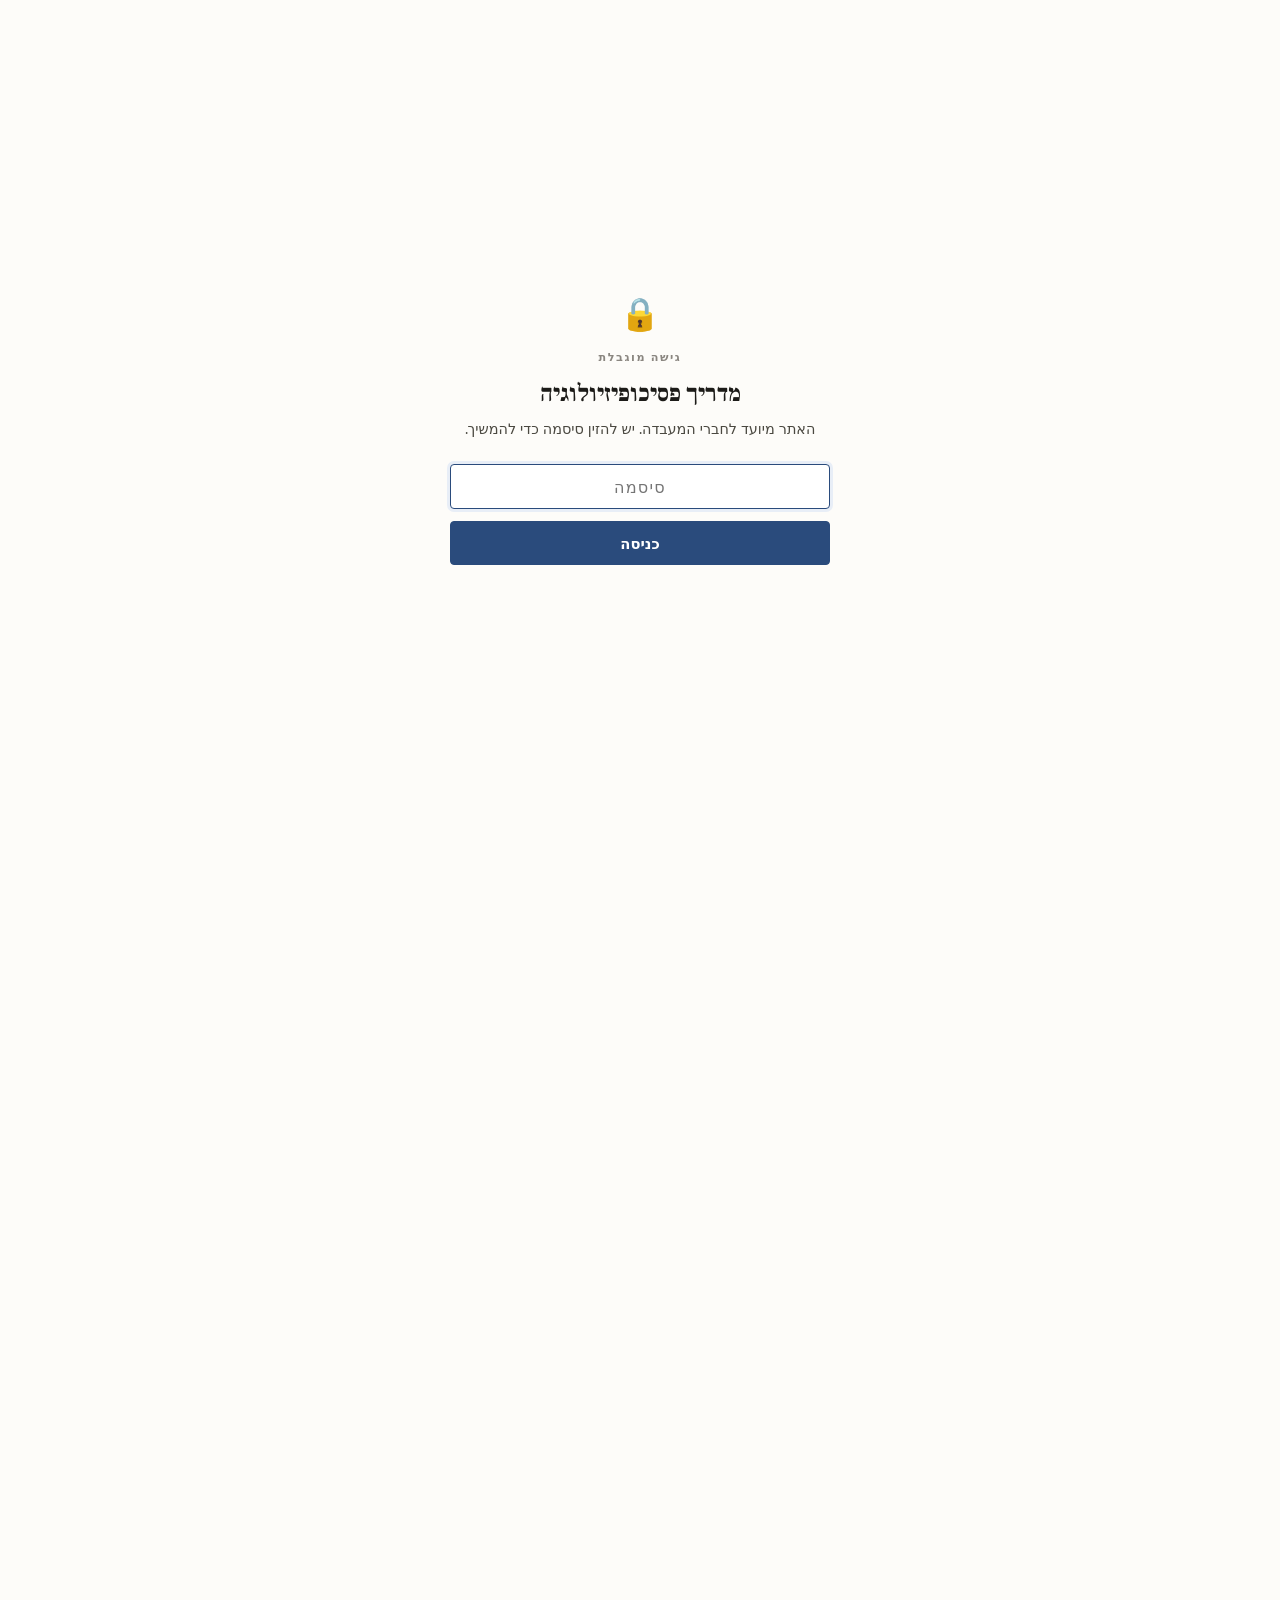
<file: resources/index.html>
<!DOCTYPE html>
<html lang="he" dir="rtl">
<head>
  <meta charset="UTF-8">
  <meta name="viewport" content="width=device-width, initial-scale=1.0">
  <title>משאבים וכלים | Section 6</title>
  <link rel="preconnect" href="https://fonts.googleapis.com">
  <link rel="preconnect" href="https://fonts.gstatic.com" crossorigin>
  <link href="https://fonts.googleapis.com/css2?family=Frank+Ruhl+Libre:wght@300;400;500;700;900&family=Lato:wght@0,300;0,400;0,700&display=swap" rel="stylesheet">
  <link rel="stylesheet" href="../css/shared.css">
  <style>
    .sk-banner {
      display: flex; align-items: center; gap: 12px;
      background: #EEF3F8; border: 1px solid #A8C0D6;
      border-right: 4px solid var(--era-2);
      padding: 14px 20px; border-radius: 0 3px 3px 0;
      margin-bottom: 40px;
    }
    .sk-banner p { font-family: var(--font-ui); font-size: 0.85rem; color: #2A4A62; margin: 0; line-height: 1.5; }
    .sk-banner strong { color: #1A2E42; }
    .sk-grid { display: flex; flex-direction: column; gap: 14px; margin-bottom: 56px; }
    .sk-card { border: 1.5px dashed var(--border-strong); border-radius: 4px; padding: 22px 24px; background: var(--bg-alt); }
    .sk-card-head { display: flex; align-items: baseline; gap: 12px; margin-bottom: 10px; }
    .sk-num { font-family: var(--font-ui); font-size: 0.72rem; font-weight: 700; color: var(--text-light); background: var(--border); padding: 2px 8px; border-radius: 2px; flex-shrink: 0; }
    .sk-title { font-size: 1.05rem; font-weight: 700; color: var(--text); flex: 1; }
    .sk-badge { font-family: var(--font-ui); font-size: 0.65rem; font-weight: 700; letter-spacing: 0.08em; text-transform: uppercase; color: var(--text-light); border: 1px solid var(--border-strong); padding: 2px 8px; border-radius: 2px; flex-shrink: 0; }
    .sk-desc { font-size: 0.9rem; color: var(--text-mid); margin-bottom: 12px; line-height: 1.65; }
    .sk-topics { list-style: none; padding: 0; display: flex; flex-direction: column; gap: 5px; }
    .sk-topics li { font-family: var(--font-ui); font-size: 0.82rem; color: var(--text-light); padding-right: 14px; position: relative; }
    .sk-topics li::before { content: '·'; position: absolute; right: 0; color: var(--border-strong); }

    .download-placeholder {
      display: flex; align-items: center; gap: 14px;
      border: 1px solid var(--border); border-radius: 3px;
      padding: 14px 18px; margin-top: 12px;
      background: var(--bg); opacity: 0.6;
      cursor: not-allowed;
    }
    .dl-icon { font-size: 1.3rem; flex-shrink: 0; }
    .dl-name { font-family: var(--font-ui); font-size: 0.85rem; font-weight: 700; color: var(--text-mid); }
    .dl-status { font-family: var(--font-ui); font-size: 0.75rem; color: var(--text-light); margin-top: 2px; }
  </style>
  <script>try{if(sessionStorage.getItem('arlabAuth')!=='1')document.documentElement.classList.add('arlab-gate-locked')}catch(e){}</script>
  <style>html.arlab-gate-locked{overflow:hidden;background:#FDFCF9}html.arlab-gate-locked body{visibility:hidden}html.arlab-gate-locked #arlab-gate{visibility:visible}</style>
</head>
<body>

<nav class="site-nav">
  <div class="nav-inner">
    <a href="../" class="site-title">מדריך <em>פסיכופיזיולוגיה</em></a>
    <ul class="nav-links">
      <li><a href="../intro/">מבוא</a></li>
      <li><a href="../measures/">מדדים</a></li>
      <li><a href="../eda/">EDA</a></li>
      <li><a href="../ecg-rsa/">ECG &amp; RSA</a></li>
      <li><a href="../case-study/">ניתוח מקרה</a></li>
      <li><a href="../resources/" class="here">משאבים</a></li>
    </ul>
  </div>
</nav>
<div id="rp"></div>

<div class="wrap">
  <aside class="sidebar">
    <div class="sidebar-inner">
      <div class="sb-label">בסקשן זה</div>
      <ul class="toc">
        <li><a href="#protocols"><span class="toc-n">6.1</span>פרוטוקולים להורדה</a></li>
        <li><a href="#r-scripts"><span class="toc-n">6.2</span>R Scripts</a></li>
        <li><a href="#bibliography"><span class="toc-n">6.3</span>ביבליוגרפיה מוסברת</a></li>
        <li><a href="#links"><span class="toc-n">6.4</span>קישורים וכלים</a></li>
      </ul>
      <div class="sec-prog">
        <div class="prog-lbl">Section 6 מתוך 6</div>
        <div class="dots">
          <div class="dot"></div><div class="dot"></div><div class="dot"></div>
          <div class="dot"></div><div class="dot"></div>
          <div class="dot on"></div>
        </div>
      </div>
    </div>
  </aside>

  <main class="content">
    <header class="sec-head">
      <span class="sec-tag">Section 6 · משאבים</span>
      <h1>פרוטוקולים, קוד ומקורות</h1>
      <p class="sec-intro">כל מה שצריך לצאת לשטח: פרוטוקולים להדפסה, R scripts מוכנים לשימוש, ביבליוגרפיה מוסברת, וקישורים שחוסכים שעות של חיפוש.</p>
    </header>

    <div class="sk-banner">
      <span>📚</span>
      <p><strong>סקשן זה בפיתוח.</strong> הקבצים להורדה יתווספו בהמשך, במקביל לבניית הסקשנים הטכניים.</p>
    </div>

    <div class="sk-grid">

      <div class="sk-card" id="protocols">
        <div class="sk-card-head">
          <span class="sk-num">6.1</span>
          <span class="sk-title">פרוטוקולי מעבדה להורדה</span>
          <span class="sk-badge">מתוכנן</span>
        </div>
        <p class="sk-desc">מסמכי PDF מוכנים להדפסה — לשימוש ביום הניסוי בפועל. מכסים את כל שלבי ההכנה, ההצבה, ואיסוף הנתונים.</p>

        <div class="download-placeholder">
          <span class="dl-icon">📄</span>
          <div><div class="dl-name">פרוטוקול הצבת EDA — PDF</div><div class="dl-status">יתווסף בשלב בניית Section 3</div></div>
        </div>
        <div class="download-placeholder">
          <span class="dl-icon">📄</span>
          <div><div class="dl-name">פרוטוקול הצבת ECG — PDF</div><div class="dl-status">יתווסף בשלב בניית Section 4</div></div>
        </div>
        <div class="download-placeholder">
          <span class="dl-icon">📄</span>
          <div><div class="dl-name">צ'קליסט כללי לניסוי פיזיולוגי — PDF</div><div class="dl-status">יתווסף בהמשך</div></div>
        </div>
      </div>

      <div class="sk-card" id="r-scripts">
        <div class="sk-card-head">
          <span class="sk-num">6.2</span>
          <span class="sk-title">R Scripts מוכנים לשימוש</span>
          <span class="sk-badge">מתוכנן</span>
        </div>
        <p class="sk-desc">הקוד מהסקשנים הטכניים — כקבצי .R עצמאיים מוכנים להרצה. כל script מתועד ומכיל הנחיות שימוש בתחילתו.</p>

        <div class="download-placeholder">
          <span class="dl-icon">💻</span>
          <div><div class="dl-name">eda_analysis.R — ניתוח EDA מלא</div><div class="dl-status">יתווסף בשלב בניית Section 3</div></div>
        </div>
        <div class="download-placeholder">
          <span class="dl-icon">💻</span>
          <div><div class="dl-name">rsa_analysis.R — ניתוח RSA מלא</div><div class="dl-status">יתווסף בשלב בניית Section 4</div></div>
        </div>
        <div class="download-placeholder">
          <span class="dl-icon">💻</span>
          <div><div class="dl-name">case_study.R — קוד ניתוח המקרה</div><div class="dl-status">יתווסף בשלב בניית Section 5</div></div>
        </div>
      </div>

      <div class="sk-card" id="bibliography">
        <div class="sk-card-head">
          <span class="sk-num">6.3</span>
          <span class="sk-title">ביבליוגרפיה מוסברת</span>
          <span class="sk-badge">מתוכנן</span>
        </div>
        <p class="sk-desc">לא רשימת מקורות יבשה — כל מקור עם שורה שמסבירה <em>מה הוא נותן</em> ומה הוא הכרחי לקרוא לפני מה. מסודר לפי נושא.</p>
        <ul class="sk-topics">
          <li>כניסה לתחום: ספרי יסוד ומאמרי סקירה</li>
          <li>EDA: הספרות הקאנונית</li>
          <li>HRV/RSA: מהפורמליסטים לקליניקה</li>
          <li>Polyvagal Theory: המקורות + הביקורות</li>
          <li>סכמה תרפיה ופיזיולוגיה: מה קיים</li>
          <li>R packages: תיעוד רשמי + tutorials מומלצים</li>
        </ul>
      </div>

      <div class="sk-card" id="links">
        <div class="sk-card-head">
          <span class="sk-num">6.4</span>
          <span class="sk-title">קישורים וכלים מומלצים</span>
          <span class="sk-badge">מתוכנן</span>
        </div>
        <p class="sk-desc">אוסף של כלים, פורומים ומשאבים שמועילים בחיי המעבדה היומיומיים — לא כל מה שקיים, רק מה שבאמת שימושי.</p>
        <ul class="sk-topics">
          <li>Society for Psychophysiological Research (SPR) — האתר והוועדות</li>
          <li>PhysioNet — מאגר נתונים פיזיולוגיים פתוחים</li>
          <li>Neurokit2 (Python) ו-RHRV (R) — תיעוד ודוגמאות</li>
          <li>Empatica E4 & Shimmer — מנואלים ופורומי תמיכה</li>
          <li>OpenNeuro ו-OSF — עקרונות מדע פתוח לנתונים פיזיולוגיים</li>
        </ul>
      </div>

    </div>

    <nav class="page-nav">
      <a href="../case-study/" class="page-nav-btn prev">
        <span class="pn-arrow">→</span>
        <div><div class="pn-dir">Section הקודם</div><div class="pn-title">ניתוח מקרה</div></div>
      </a>
      <a href="../intro/" class="page-nav-btn">
        <div><div class="pn-dir">חזרה להתחלה</div><div class="pn-title">רקע ועולם המחקר</div></div>
        <span class="pn-arrow">←</span>
      </a>
    </nav>
  </main>
</div>

<script>
function onScroll() {
  const h = document.documentElement.scrollHeight - window.innerHeight;
  if (h > 0) document.getElementById('rp').style.transform = `scaleX(${window.scrollY / h})`;
}
window.addEventListener('scroll', onScroll, { passive: true });
</script>
<script src="../js/enhance.js"></script>
<script src="../js/gate.js"></script>
</body>
</html>
</file>
<file: css/shared.css>
/* ════════════════════════════════════════════════
   PSYCHOPHYSIOLOGY GUIDE — Shared Stylesheet
   ════════════════════════════════════════════════ */

/* ── TOKENS ─────────────────────────────────────*/
:root {
  --bg:            #FDFCF9;
  --bg-alt:        #F5F3EE;
  --text:          #1C1B18;
  --text-mid:      #4A4840;
  --text-light:    #8A8680;
  --accent:        #2A4B7C;
  --accent-subtle: #E8EEF7;
  --border:        #E2DDD5;
  --border-strong: #C4BFB5;

  --era-1: #8B6B3D;
  --era-2: #3A6B8A;
  --era-3: #3D6B54;
  --era-4: #6B4A8A;

  --font-body: 'Frank Ruhl Libre', Georgia, serif;
  --font-ui:   'Lato', system-ui, sans-serif;
  --font-code: 'Fira Code', 'Courier New', monospace;

  --nav-h:     58px;
  --sidebar-w: 224px;
}

/* ── RESET ──────────────────────────────────────*/
*, *::before, *::after { box-sizing: border-box; margin: 0; padding: 0; }
html { scroll-behavior: smooth; }
body {
  background: var(--bg);
  color: var(--text);
  font-family: var(--font-body);
  font-size: 18px;
  line-height: 1.8;
  -webkit-font-smoothing: antialiased;
}
a { color: var(--accent); }

/* ── READING PROGRESS ───────────────────────────*/
#rp {
  position: fixed;
  top: var(--nav-h); right: 0; left: 0;
  height: 2px;
  background: var(--accent);
  transform-origin: right center;
  transform: scaleX(0);
  z-index: 900;
  transition: transform .08s linear;
}

/* ── SITE NAV ───────────────────────────────────*/
.site-nav {
  position: fixed;
  top: 0; right: 0; left: 0;
  height: var(--nav-h);
  background: var(--bg);
  border-bottom: 1px solid var(--border);
  display: flex; align-items: center;
  z-index: 1000;
}
.nav-inner {
  width: 100%; max-width: 1200px;
  margin: 0 auto; padding: 0 32px;
  display: flex; align-items: center;
  justify-content: space-between;
}
.site-title {
  font-family: var(--font-body);
  font-weight: 700; font-size: 0.88rem;
  color: var(--text); text-decoration: none;
}
.site-title em { color: var(--accent); font-style: normal; }
.nav-links { display: flex; list-style: none; }
.nav-links a {
  font-family: var(--font-ui);
  font-size: 0.76rem; font-weight: 400;
  letter-spacing: 0.03em;
  color: var(--text-mid); text-decoration: none;
  padding: 0 13px;
  height: var(--nav-h);
  display: flex; align-items: center;
  border-bottom: 2px solid transparent;
  transition: color .15s, border-color .15s;
}
.nav-links a:hover, .nav-links a.here {
  color: var(--accent);
  border-bottom-color: var(--accent);
}

/* ── PAGE LAYOUT ────────────────────────────────*/
.wrap {
  max-width: 1120px;
  margin: 0 auto;
  padding: calc(var(--nav-h) + 40px) 32px 100px;
  display: flex; gap: 56px;
  align-items: flex-start;
}

/* ── SIDEBAR ────────────────────────────────────*/
.sidebar { width: var(--sidebar-w); flex-shrink: 0; }
.sidebar-inner {
  position: sticky;
  top: calc(var(--nav-h) + 36px);
}
.sb-label {
  font-family: var(--font-ui);
  font-size: 0.66rem; font-weight: 700;
  letter-spacing: 0.14em; text-transform: uppercase;
  color: var(--text-light); margin-bottom: 14px;
}
.toc { list-style: none; border-right: 2px solid var(--border); padding-right: 16px; margin-bottom: 36px; }
.toc li + li { margin-top: 2px; }
.toc a {
  display: block;
  font-family: var(--font-ui); font-size: 0.78rem;
  color: var(--text-mid); text-decoration: none;
  padding: 5px 0; line-height: 1.45;
  transition: color .15s;
  position: relative;
}
.toc a::after {
  content: ''; position: absolute;
  right: -18px; top: 50%;
  transform: translateY(-50%);
  width: 2px; height: 0;
  background: var(--accent);
  transition: height .2s;
}
.toc a.on { color: var(--accent); font-weight: 700; }
.toc a.on::after { height: 70%; }
.toc-n { color: var(--text-light); margin-left: 5px; font-size: 0.7rem; }
.sec-prog { border-top: 1px solid var(--border); padding-top: 18px; }
.prog-lbl { font-family: var(--font-ui); font-size: 0.68rem; color: var(--text-light); margin-bottom: 9px; }
.dots { display: flex; gap: 5px; }
.dot { width: 7px; height: 7px; border-radius: 50%; background: var(--border-strong); }
.dot.on { background: var(--accent); }

/* ── MAIN CONTENT ───────────────────────────────*/
.content { flex: 1; min-width: 0; }
.sec-head { margin-bottom: 48px; padding-bottom: 36px; border-bottom: 1px solid var(--border); }
.sec-tag {
  font-family: var(--font-ui);
  font-size: 0.7rem; font-weight: 700;
  letter-spacing: 0.14em; text-transform: uppercase;
  color: var(--accent); margin-bottom: 14px; display: block;
}
.sec-head h1 {
  font-size: 2.4rem; font-weight: 900;
  line-height: 1.18; color: var(--text);
  margin-bottom: 16px;
}
.sec-intro { font-size: 1.05rem; color: var(--text-mid); line-height: 1.85; max-width: 580px; }

/* Content sections */
.cs { margin-bottom: 64px; scroll-margin-top: calc(var(--nav-h) + 28px); }
.cs h2 {
  font-size: 1.5rem; font-weight: 700;
  color: var(--text); margin-bottom: 20px;
  padding-bottom: 10px; border-bottom: 1px solid var(--border);
}
.cs h2 .n { color: var(--text-light); font-size: 0.86rem; margin-left: 10px; font-weight: 400; }
.cs h3 { font-size: 1.05rem; font-weight: 700; margin: 28px 0 10px; }
p { margin-bottom: 16px; }
.en { font-style: italic; unicode-bidi: bidi-override; direction: ltr; display: inline; }

/* Callout */
.callout {
  background: var(--accent-subtle);
  border-right: 4px solid var(--accent);
  padding: 18px 22px; margin: 26px 0;
  border-radius: 0 3px 3px 0;
}
.callout-lbl {
  font-family: var(--font-ui); font-size: 0.68rem;
  font-weight: 700; letter-spacing: 0.1em;
  text-transform: uppercase; color: var(--accent);
  margin-bottom: 7px;
}
.callout p { margin: 0; font-size: 0.94rem; }

/* ── PREV / NEXT NAV ────────────────────────────*/
.page-nav { display: flex; gap: 16px; margin-top: 72px; }
.page-nav-btn {
  flex: 1; display: flex; align-items: center;
  justify-content: space-between;
  padding: 18px 24px;
  background: var(--bg-alt, #F5F3EE);
  border: 1px solid var(--border);
  border-radius: 3px; text-decoration: none;
  color: var(--text); transition: border-color .2s, background .2s;
}
.page-nav-btn:hover { border-color: var(--accent); background: var(--accent-subtle); }
.page-nav-btn .pn-dir {
  font-family: var(--font-ui); font-size: 0.68rem;
  font-weight: 700; letter-spacing: 0.1em;
  text-transform: uppercase; color: var(--text-light);
  margin-bottom: 3px;
}
.page-nav-btn .pn-title { font-size: 0.95rem; font-weight: 700; color: var(--accent); }
.page-nav-btn .pn-arrow { font-size: 1.2rem; color: var(--text-light); }
.page-nav-btn.prev { flex-direction: row-reverse; }

/* ── RESPONSIVE ─────────────────────────────────*/
@media (max-width: 880px) {
  .wrap { flex-direction: column-reverse; gap: 20px; padding: calc(var(--nav-h) + 20px) 18px 60px; }
  .sidebar { width: 100%; }
  .sidebar-inner { position: static; }
  .toc { display: flex; flex-wrap: wrap; gap: 4px 16px; border: none; padding: 0; }
  .toc a::after { display: none; }
  .nav-links { display: none; }
  .sec-head h1 { font-size: 1.85rem; }
  .page-nav { flex-direction: column; }
}

/* ── V2 UPGRADES ────────────────────────────────*/
a:focus-visible, button:focus-visible, [tabindex]:focus-visible {
  outline: 2px solid var(--accent);
  outline-offset: 2px;
  border-radius: 3px;
}
.sk-card { transition: transform .2s ease, box-shadow .2s ease, border-color .2s ease; }
.sk-card:hover {
  transform: translateY(-3px);
  box-shadow: 0 6px 20px rgba(28, 27, 24, .07);
  border-color: var(--border-strong);
}
.page-nav-btn { transition: border-color .2s, background .2s, transform .2s; }
.page-nav-btn:hover { transform: translateY(-2px); }
.toc a:hover { color: var(--accent); }
.download-placeholder { transition: opacity .2s ease, border-color .2s ease; }
.download-placeholder:hover { opacity: .85; }

@media (prefers-reduced-motion: reduce) {
  html { scroll-behavior: auto; }
  .sk-card:hover, .page-nav-btn:hover { transform: none; }
}
</file>
